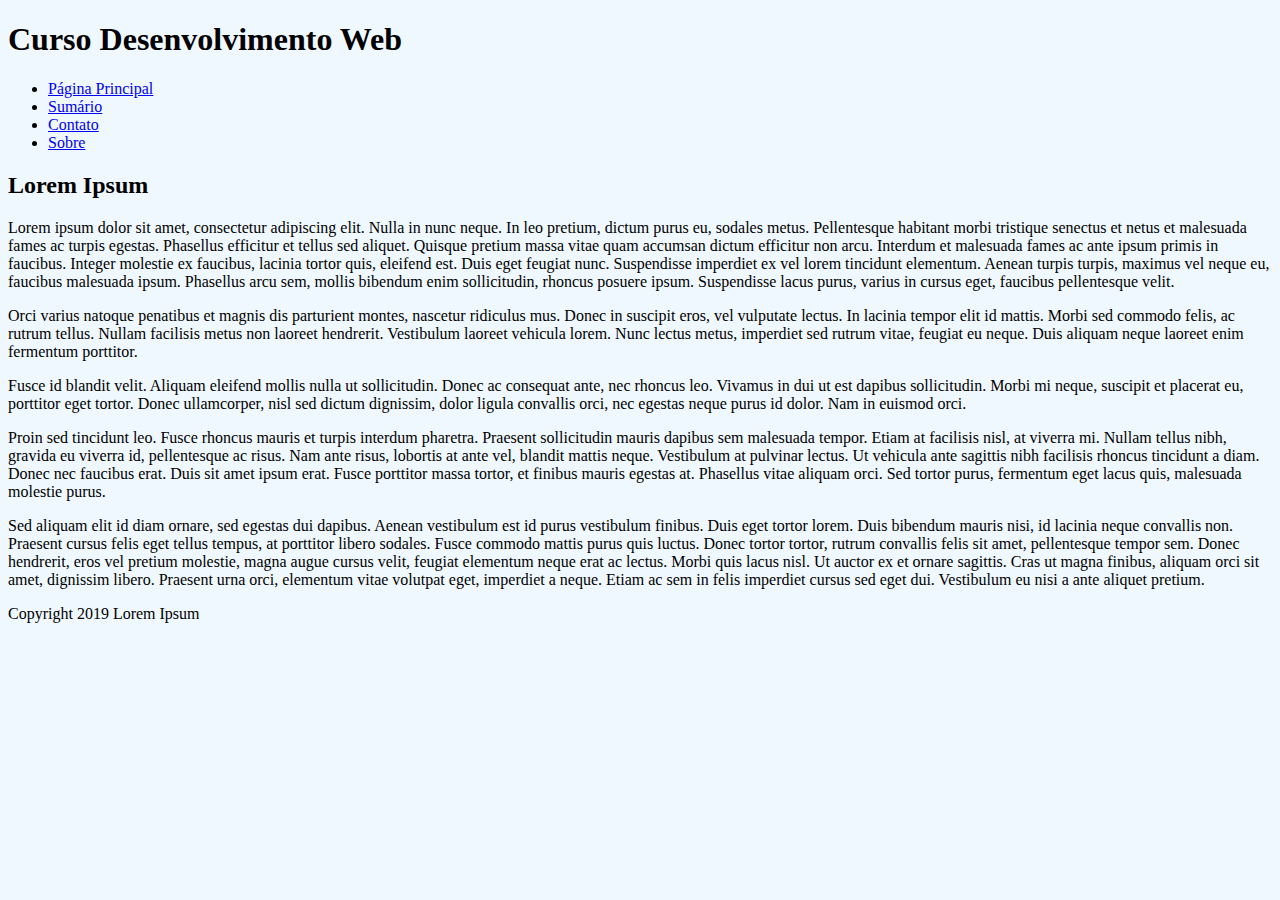
<file: curso/home.html>
<!DOCTYPE html>
<html lang="pt-br">

<head>
  <meta charset="UTF-8">
  <meta name="viewport" content="width=device-width, initial-scale=1.0">
  <title>Curso Desenvolvimento Web</title>
  <link rel="stylesheet" href="style.css">
</head>

<body>
  <header>
    <h1>Curso Desenvolvimento Web</h1>
  </header>

  <main>
    <nav>
      <ul>
        <li><a href='home.html'>Página Principal</a></li>
        <li><a href="sumario.html">Sumário</a></li>
        <li><a href="contato.html">Contato</a></li>
        <li><a href="sobre.html">Sobre</a></li>
      </ul>
    </nav>

    <section id="principal">
      <h2>Lorem Ipsum</h2>
      <p>Lorem ipsum dolor sit amet, consectetur adipiscing elit. Nulla in nunc neque. In leo pretium, dictum purus
        eu, sodales metus. Pellentesque habitant morbi tristique senectus et netus et malesuada fames ac turpis
        egestas. Phasellus efficitur et tellus sed aliquet. Quisque pretium massa vitae quam accumsan dictum
        efficitur non arcu. Interdum et malesuada fames ac ante ipsum primis in faucibus. Integer molestie ex
        faucibus, lacinia tortor quis, eleifend est. Duis eget feugiat nunc. Suspendisse imperdiet ex vel lorem
        tincidunt elementum. Aenean turpis turpis, maximus vel neque eu, faucibus malesuada ipsum. Phasellus arcu
        sem, mollis bibendum enim sollicitudin, rhoncus posuere ipsum. Suspendisse lacus purus, varius in cursus
        eget, faucibus pellentesque velit.</p>

      <p>Orci varius natoque penatibus et magnis dis parturient montes, nascetur ridiculus mus. Donec in suscipit
        eros, vel vulputate lectus. In lacinia tempor elit id mattis. Morbi sed commodo felis, ac rutrum tellus.
        Nullam facilisis metus non laoreet hendrerit. Vestibulum laoreet vehicula lorem. Nunc lectus metus,
        imperdiet sed rutrum vitae, feugiat eu neque. Duis aliquam neque laoreet enim fermentum porttitor.</p>

      <p>Fusce id blandit velit. Aliquam eleifend mollis nulla ut sollicitudin. Donec ac consequat ante, nec rhoncus
        leo. Vivamus in dui ut est dapibus sollicitudin. Morbi mi neque, suscipit et placerat eu, porttitor eget
        tortor. Donec ullamcorper, nisl sed dictum dignissim, dolor ligula convallis orci, nec egestas neque purus
        id dolor. Nam in euismod orci.</p>

      <p>Proin sed tincidunt leo. Fusce rhoncus mauris et turpis interdum pharetra. Praesent sollicitudin mauris
        dapibus sem malesuada tempor. Etiam at facilisis nisl, at viverra mi. Nullam tellus nibh, gravida eu viverra
        id, pellentesque ac risus. Nam ante risus, lobortis at ante vel, blandit mattis neque. Vestibulum at
        pulvinar lectus. Ut vehicula ante sagittis nibh facilisis rhoncus tincidunt a diam. Donec nec faucibus erat.
        Duis sit amet ipsum erat. Fusce porttitor massa tortor, et finibus mauris egestas at. Phasellus vitae
        aliquam orci. Sed tortor purus, fermentum eget lacus quis, malesuada molestie purus.</p>

      <p>Sed aliquam elit id diam ornare, sed egestas dui dapibus. Aenean vestibulum est id purus vestibulum finibus.
        Duis eget tortor lorem. Duis bibendum mauris nisi, id lacinia neque convallis non. Praesent cursus felis
        eget tellus tempus, at porttitor libero sodales. Fusce commodo mattis purus quis luctus. Donec tortor
        tortor, rutrum convallis felis sit amet, pellentesque tempor sem. Donec hendrerit, eros vel pretium
        molestie, magna augue cursus velit, feugiat elementum neque erat ac lectus. Morbi quis lacus nisl. Ut auctor
        ex et ornare sagittis. Cras ut magna finibus, aliquam orci sit amet, dignissim libero. Praesent urna orci,
        elementum vitae volutpat eget, imperdiet a neque. Etiam ac sem in felis imperdiet cursus sed eget dui.
        Vestibulum eu nisi a ante aliquet pretium.</p>
    </section>
  </main>

  <footer>
    Copyright 2019 Lorem Ipsum
  </footer>
</body>
</html>
</file>
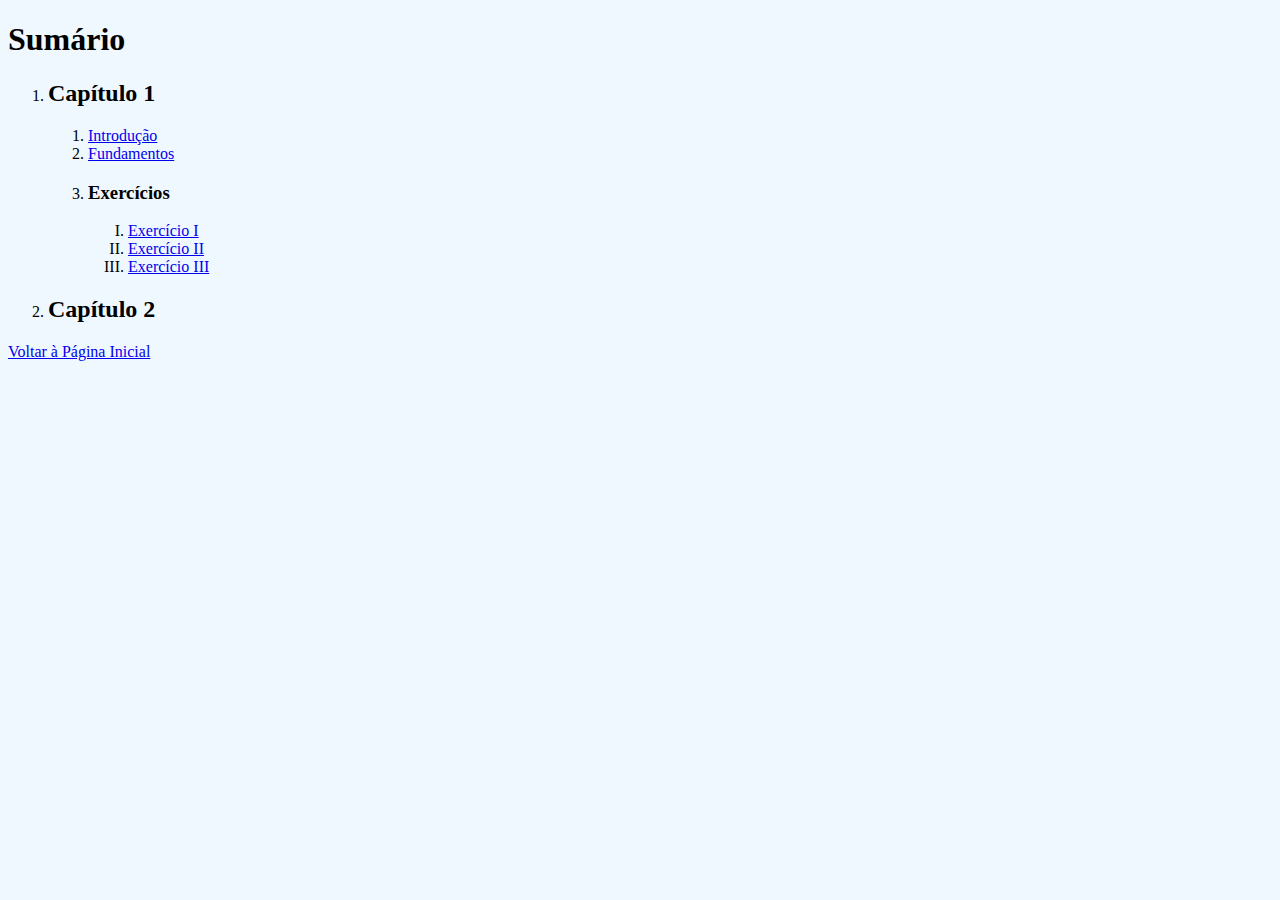
<file: curso/sumario.html>
<!DOCTYPE html>
<html lang="pt-br">

<head>
    <meta charset="UTF-8">
    <meta http-equiv="X-UA-Compatible" content="IE=edge">
    <meta name="viewport" content="width=device-width, initial-scale=1.0">
    <link rel="stylesheet" href="style.css">
    <title>Sumário</title>
</head>

<body>
    <h1>Sumário</h1>
    <ol>
        <li><h2><b>Capítulo 1</b></h2>
        <ol>
            <li><a href="./capitulo 1/introducao.html">Introdução</a></li>
            <li><a href="./capitulo 1/fundamentos.html">Fundamentos</a></li>
            <li><h3><b>Exercícios</b></h3></li>
            <ol ol type='I'>
                <li><a href="./capitulo 1/exercicios/ex1.html">Exercício I</a></li>
                <li><a href="./capitulo 1/exercicios/ex2.html">Exercício II</a></li>
                <li><a href="./capitulo 1/exercicios/ex3.html">Exercício III</a></li>

            </ol>
        </ol>
        <li><h2><b>Capítulo 2</b></h2></li>
    </ol>

    <p><a href='home.html'>Voltar à Página Inicial</a></p>


</body>

</html>
</file>
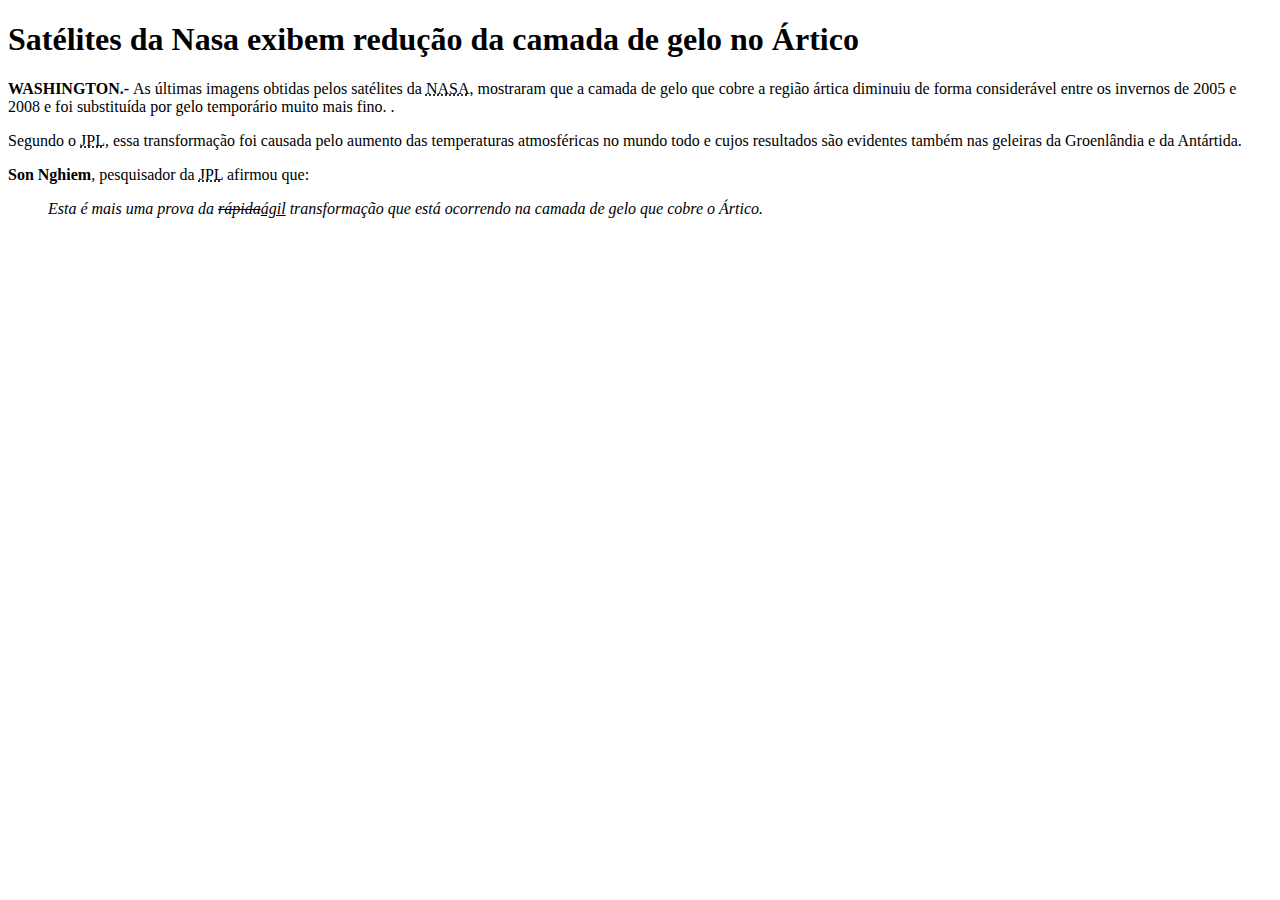
<file: curso/capitulo 1/fundamentos.html>
<!DOCTYPE html>
<html lang="pt-br">

<head>
    <meta charset="UTF-8">
    <meta name="viewport" content="width=device-width, initial-scale=1.0">
    <title>Satélites da Nasa exibem redução da camada de gelo no Ártico</title>
</head>

<body>
    <h1>Satélites da Nasa exibem redução da camada de gelo no Ártico</h1>
    <p><b>WASHINGTON.- </b> As últimas imagens obtidas pelos satélites da <abbr
            title="National Aeronautics and Space Administration">NASA</abbr>, mostraram que a camada de gelo que cobre
        a região ártica diminuiu de forma considerável entre os invernos de 2005 e 2008 e foi substituída por gelo
        temporário muito mais fino. .</p>
    <p>Segundo o <abbr title="Jet Propulsion Laboratory">JPL</abbr>, essa transformação foi causada pelo aumento das
        temperaturas atmosféricas no mundo todo e cujos resultados são evidentes também nas geleiras da Groenlândia e da
        Antártida.</p>
    <p><b>Son Nghiem</b>, pesquisador da <abbr title="Jet Propulsion Laboratory">JPL</abbr> afirmou que:</p>
    <blockquote cite="https://www.jpl.nasa.gov/site/research/svnghiem/"><em>Esta é mais uma prova da
            <del>rápida</del><ins>ágil</ins> transformação que está ocorrendo na camada de gelo que cobre o Ártico.</em>
    </blockquote>
</body>

</html>
</file>
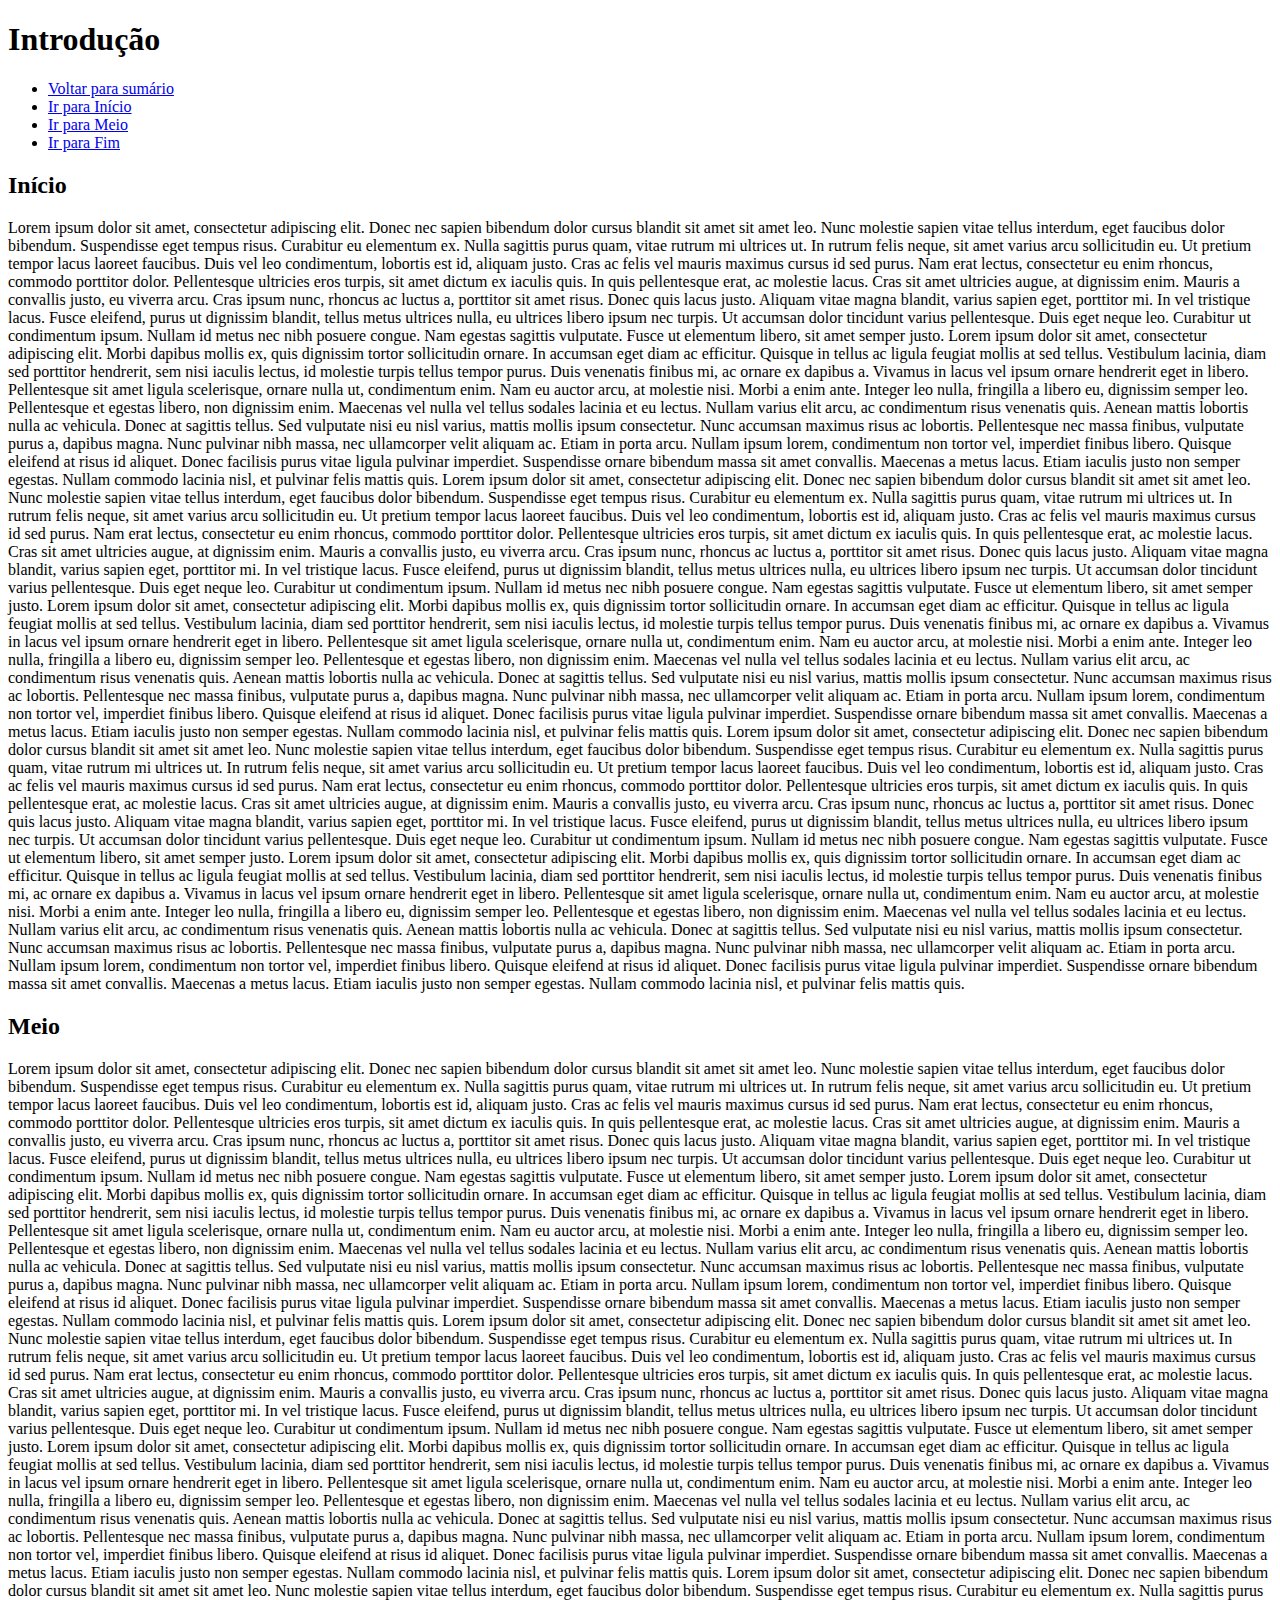
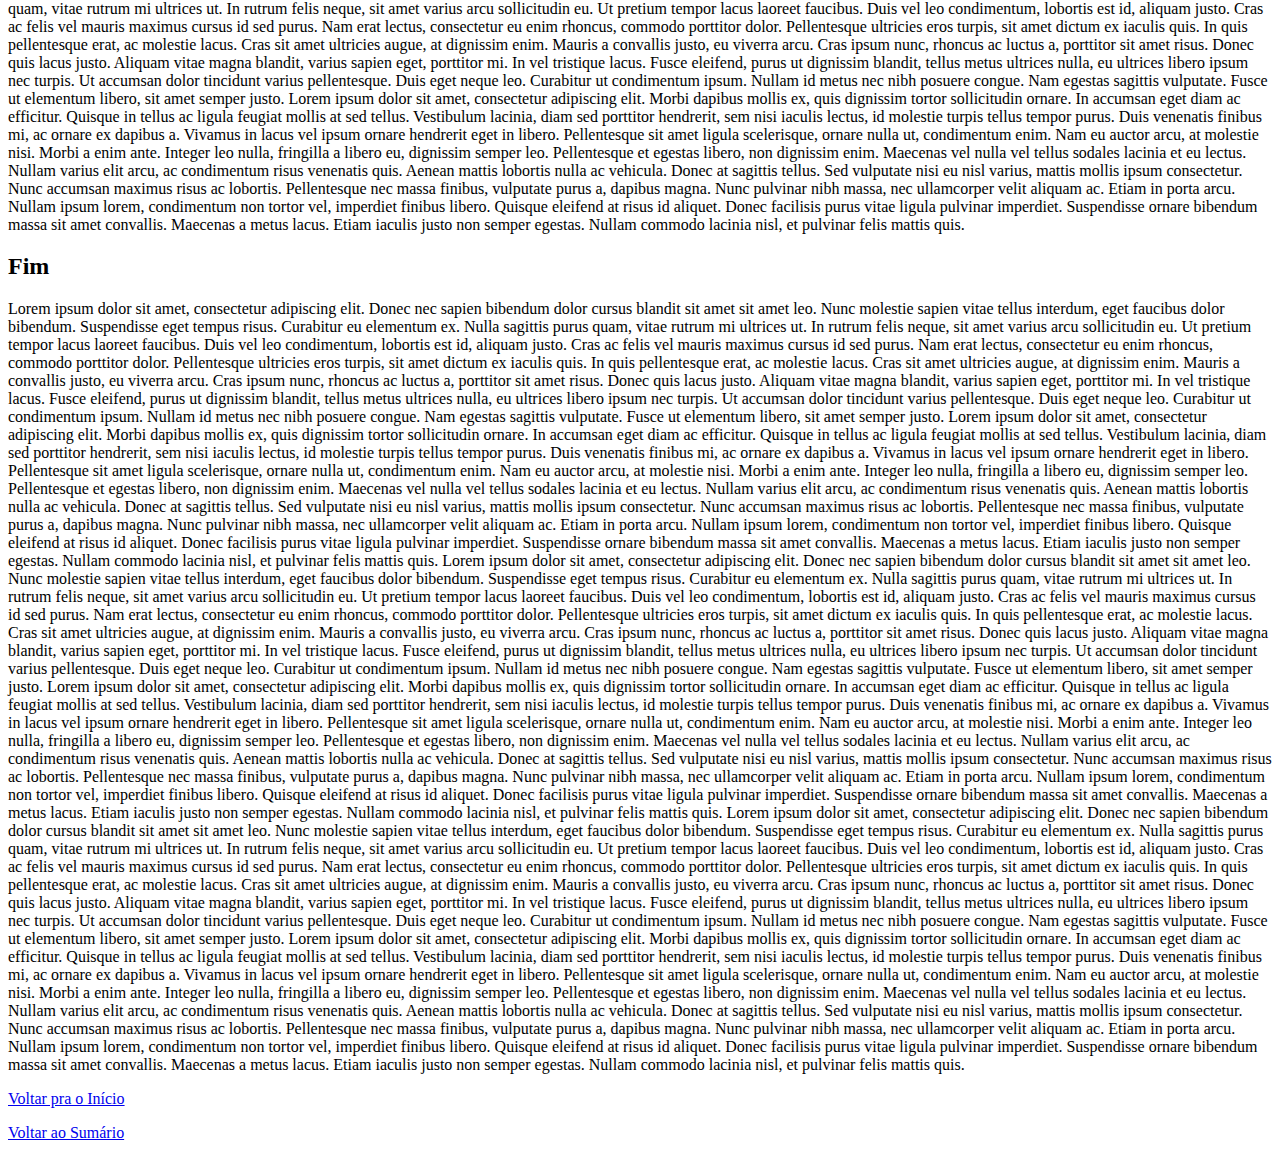
<file: curso/capitulo 1/introducao.html>
<!DOCTYPE html>
<html lang="en">
<head>
    <meta charset="UTF-8">
    <meta http-equiv="X-UA-Compatible" content="IE=edge">
    <meta name="viewport" content="width=device-width, initial-scale=1.0">
    <title>Introdução</title>
</head>
<body>
    <h1 id="introducao">Introdução</h1>
    <ul>
        <li><a href='../sumario.html'>Voltar para sumário</a></li>
        <li><a href='#inicio'>Ir para Início</a></li>
        <li><a href='#meio'>Ir para Meio</a></li>
        <li><a href='#fim'>Ir para Fim</a></li>
    </ul>

    <h2 id="inicio">Início</h2>
    <p>Lorem ipsum dolor sit amet, consectetur adipiscing elit. Donec nec sapien bibendum dolor cursus blandit sit amet sit amet leo. Nunc molestie sapien vitae tellus interdum, eget faucibus dolor bibendum. Suspendisse eget tempus risus. Curabitur eu elementum ex. Nulla sagittis purus quam, vitae rutrum mi ultrices ut. In rutrum felis neque, sit amet varius arcu sollicitudin eu. Ut pretium tempor lacus laoreet faucibus. Duis vel leo condimentum, lobortis est id, aliquam justo. Cras ac felis vel mauris maximus cursus id sed purus. Nam erat lectus, consectetur eu enim rhoncus, commodo porttitor dolor. Pellentesque ultricies eros turpis, sit amet dictum ex iaculis quis. In quis pellentesque erat, ac molestie lacus. Cras sit amet ultricies augue, at dignissim enim. Mauris a convallis justo, eu viverra arcu. Cras ipsum nunc, rhoncus ac luctus a, porttitor sit amet risus. Donec quis lacus justo. Aliquam vitae magna blandit, varius sapien eget, porttitor mi. In vel tristique lacus. Fusce eleifend, purus ut dignissim blandit, tellus metus ultrices nulla, eu ultrices libero ipsum nec turpis. Ut accumsan dolor tincidunt varius pellentesque. Duis eget neque leo. Curabitur ut condimentum ipsum. Nullam id metus nec nibh posuere congue. Nam egestas sagittis vulputate. Fusce ut elementum libero, sit amet semper justo. Lorem ipsum dolor sit amet, consectetur adipiscing elit. Morbi dapibus mollis ex, quis dignissim tortor sollicitudin ornare. In accumsan eget diam ac efficitur. Quisque in tellus ac ligula feugiat mollis at sed tellus. Vestibulum lacinia, diam sed porttitor hendrerit, sem nisi iaculis lectus, id molestie turpis tellus tempor purus. Duis venenatis finibus mi, ac ornare ex dapibus a. Vivamus in lacus vel ipsum ornare hendrerit eget in libero. Pellentesque sit amet ligula scelerisque, ornare nulla ut, condimentum enim. Nam eu auctor arcu, at molestie nisi. Morbi a enim ante. Integer leo nulla, fringilla a libero eu, dignissim semper leo. Pellentesque et egestas libero, non dignissim enim. Maecenas vel nulla vel tellus sodales lacinia et eu lectus. Nullam varius elit arcu, ac condimentum risus venenatis quis. Aenean mattis lobortis nulla ac vehicula. Donec at sagittis tellus. Sed vulputate nisi eu nisl varius, mattis mollis ipsum consectetur. Nunc accumsan maximus risus ac lobortis. Pellentesque nec massa finibus, vulputate purus a, dapibus magna. Nunc pulvinar nibh massa, nec ullamcorper velit aliquam ac. Etiam in porta arcu. Nullam ipsum lorem, condimentum non tortor vel, imperdiet finibus libero. Quisque eleifend at risus id aliquet. Donec facilisis purus vitae ligula pulvinar imperdiet. Suspendisse ornare bibendum massa sit amet convallis. Maecenas a metus lacus. Etiam iaculis justo non semper egestas. Nullam commodo lacinia nisl, et pulvinar felis mattis quis. Lorem ipsum dolor sit amet, consectetur adipiscing elit. Donec nec sapien bibendum dolor cursus blandit sit amet sit amet leo. Nunc molestie sapien vitae tellus interdum, eget faucibus dolor bibendum. Suspendisse eget tempus risus. Curabitur eu elementum ex. Nulla sagittis purus quam, vitae rutrum mi ultrices ut. In rutrum felis neque, sit amet varius arcu sollicitudin eu. Ut pretium tempor lacus laoreet faucibus. Duis vel leo condimentum, lobortis est id, aliquam justo. Cras ac felis vel mauris maximus cursus id sed purus. Nam erat lectus, consectetur eu enim rhoncus, commodo porttitor dolor. Pellentesque ultricies eros turpis, sit amet dictum ex iaculis quis. In quis pellentesque erat, ac molestie lacus. Cras sit amet ultricies augue, at dignissim enim. Mauris a convallis justo, eu viverra arcu. Cras ipsum nunc, rhoncus ac luctus a, porttitor sit amet risus. Donec quis lacus justo. Aliquam vitae magna blandit, varius sapien eget, porttitor mi. In vel tristique lacus. Fusce eleifend, purus ut dignissim blandit, tellus metus ultrices nulla, eu ultrices libero ipsum nec turpis. Ut accumsan dolor tincidunt varius pellentesque. Duis eget neque leo. Curabitur ut condimentum ipsum. Nullam id metus nec nibh posuere congue. Nam egestas sagittis vulputate. Fusce ut elementum libero, sit amet semper justo. Lorem ipsum dolor sit amet, consectetur adipiscing elit. Morbi dapibus mollis ex, quis dignissim tortor sollicitudin ornare. In accumsan eget diam ac efficitur. Quisque in tellus ac ligula feugiat mollis at sed tellus. Vestibulum lacinia, diam sed porttitor hendrerit, sem nisi iaculis lectus, id molestie turpis tellus tempor purus. Duis venenatis finibus mi, ac ornare ex dapibus a. Vivamus in lacus vel ipsum ornare hendrerit eget in libero. Pellentesque sit amet ligula scelerisque, ornare nulla ut, condimentum enim. Nam eu auctor arcu, at molestie nisi. Morbi a enim ante. Integer leo nulla, fringilla a libero eu, dignissim semper leo. Pellentesque et egestas libero, non dignissim enim. Maecenas vel nulla vel tellus sodales lacinia et eu lectus. Nullam varius elit arcu, ac condimentum risus venenatis quis. Aenean mattis lobortis nulla ac vehicula. Donec at sagittis tellus. Sed vulputate nisi eu nisl varius, mattis mollis ipsum consectetur. Nunc accumsan maximus risus ac lobortis. Pellentesque nec massa finibus, vulputate purus a, dapibus magna. Nunc pulvinar nibh massa, nec ullamcorper velit aliquam ac. Etiam in porta arcu. Nullam ipsum lorem, condimentum non tortor vel, imperdiet finibus libero. Quisque eleifend at risus id aliquet. Donec facilisis purus vitae ligula pulvinar imperdiet. Suspendisse ornare bibendum massa sit amet convallis. Maecenas a metus lacus. Etiam iaculis justo non semper egestas. Nullam commodo lacinia nisl, et pulvinar felis mattis quis. Lorem ipsum dolor sit amet, consectetur adipiscing elit. Donec nec sapien bibendum dolor cursus blandit sit amet sit amet leo. Nunc molestie sapien vitae tellus interdum, eget faucibus dolor bibendum. Suspendisse eget tempus risus. Curabitur eu elementum ex. Nulla sagittis purus quam, vitae rutrum mi ultrices ut. In rutrum felis neque, sit amet varius arcu sollicitudin eu. Ut pretium tempor lacus laoreet faucibus. Duis vel leo condimentum, lobortis est id, aliquam justo. Cras ac felis vel mauris maximus cursus id sed purus. Nam erat lectus, consectetur eu enim rhoncus, commodo porttitor dolor. Pellentesque ultricies eros turpis, sit amet dictum ex iaculis quis. In quis pellentesque erat, ac molestie lacus. Cras sit amet ultricies augue, at dignissim enim. Mauris a convallis justo, eu viverra arcu. Cras ipsum nunc, rhoncus ac luctus a, porttitor sit amet risus. Donec quis lacus justo. Aliquam vitae magna blandit, varius sapien eget, porttitor mi. In vel tristique lacus. Fusce eleifend, purus ut dignissim blandit, tellus metus ultrices nulla, eu ultrices libero ipsum nec turpis. Ut accumsan dolor tincidunt varius pellentesque. Duis eget neque leo. Curabitur ut condimentum ipsum. Nullam id metus nec nibh posuere congue. Nam egestas sagittis vulputate. Fusce ut elementum libero, sit amet semper justo. Lorem ipsum dolor sit amet, consectetur adipiscing elit. Morbi dapibus mollis ex, quis dignissim tortor sollicitudin ornare. In accumsan eget diam ac efficitur. Quisque in tellus ac ligula feugiat mollis at sed tellus. Vestibulum lacinia, diam sed porttitor hendrerit, sem nisi iaculis lectus, id molestie turpis tellus tempor purus. Duis venenatis finibus mi, ac ornare ex dapibus a. Vivamus in lacus vel ipsum ornare hendrerit eget in libero. Pellentesque sit amet ligula scelerisque, ornare nulla ut, condimentum enim. Nam eu auctor arcu, at molestie nisi. Morbi a enim ante. Integer leo nulla, fringilla a libero eu, dignissim semper leo. Pellentesque et egestas libero, non dignissim enim. Maecenas vel nulla vel tellus sodales lacinia et eu lectus. Nullam varius elit arcu, ac condimentum risus venenatis quis. Aenean mattis lobortis nulla ac vehicula. Donec at sagittis tellus. Sed vulputate nisi eu nisl varius, mattis mollis ipsum consectetur. Nunc accumsan maximus risus ac lobortis. Pellentesque nec massa finibus, vulputate purus a, dapibus magna. Nunc pulvinar nibh massa, nec ullamcorper velit aliquam ac. Etiam in porta arcu. Nullam ipsum lorem, condimentum non tortor vel, imperdiet finibus libero. Quisque eleifend at risus id aliquet. Donec facilisis purus vitae ligula pulvinar imperdiet. Suspendisse ornare bibendum massa sit amet convallis. Maecenas a metus lacus. Etiam iaculis justo non semper egestas. Nullam commodo lacinia nisl, et pulvinar felis mattis quis.</p>
    
    <h2 id="meio">Meio</h2>
    <p>Lorem ipsum dolor sit amet, consectetur adipiscing elit. Donec nec sapien bibendum dolor cursus blandit sit amet sit amet leo. Nunc molestie sapien vitae tellus interdum, eget faucibus dolor bibendum. Suspendisse eget tempus risus. Curabitur eu elementum ex. Nulla sagittis purus quam, vitae rutrum mi ultrices ut. In rutrum felis neque, sit amet varius arcu sollicitudin eu. Ut pretium tempor lacus laoreet faucibus. Duis vel leo condimentum, lobortis est id, aliquam justo. Cras ac felis vel mauris maximus cursus id sed purus. Nam erat lectus, consectetur eu enim rhoncus, commodo porttitor dolor. Pellentesque ultricies eros turpis, sit amet dictum ex iaculis quis. In quis pellentesque erat, ac molestie lacus. Cras sit amet ultricies augue, at dignissim enim. Mauris a convallis justo, eu viverra arcu. Cras ipsum nunc, rhoncus ac luctus a, porttitor sit amet risus. Donec quis lacus justo. Aliquam vitae magna blandit, varius sapien eget, porttitor mi. In vel tristique lacus. Fusce eleifend, purus ut dignissim blandit, tellus metus ultrices nulla, eu ultrices libero ipsum nec turpis. Ut accumsan dolor tincidunt varius pellentesque. Duis eget neque leo. Curabitur ut condimentum ipsum. Nullam id metus nec nibh posuere congue. Nam egestas sagittis vulputate. Fusce ut elementum libero, sit amet semper justo. Lorem ipsum dolor sit amet, consectetur adipiscing elit. Morbi dapibus mollis ex, quis dignissim tortor sollicitudin ornare. In accumsan eget diam ac efficitur. Quisque in tellus ac ligula feugiat mollis at sed tellus. Vestibulum lacinia, diam sed porttitor hendrerit, sem nisi iaculis lectus, id molestie turpis tellus tempor purus. Duis venenatis finibus mi, ac ornare ex dapibus a. Vivamus in lacus vel ipsum ornare hendrerit eget in libero. Pellentesque sit amet ligula scelerisque, ornare nulla ut, condimentum enim. Nam eu auctor arcu, at molestie nisi. Morbi a enim ante. Integer leo nulla, fringilla a libero eu, dignissim semper leo. Pellentesque et egestas libero, non dignissim enim. Maecenas vel nulla vel tellus sodales lacinia et eu lectus. Nullam varius elit arcu, ac condimentum risus venenatis quis. Aenean mattis lobortis nulla ac vehicula. Donec at sagittis tellus. Sed vulputate nisi eu nisl varius, mattis mollis ipsum consectetur. Nunc accumsan maximus risus ac lobortis. Pellentesque nec massa finibus, vulputate purus a, dapibus magna. Nunc pulvinar nibh massa, nec ullamcorper velit aliquam ac. Etiam in porta arcu. Nullam ipsum lorem, condimentum non tortor vel, imperdiet finibus libero. Quisque eleifend at risus id aliquet. Donec facilisis purus vitae ligula pulvinar imperdiet. Suspendisse ornare bibendum massa sit amet convallis. Maecenas a metus lacus. Etiam iaculis justo non semper egestas. Nullam commodo lacinia nisl, et pulvinar felis mattis quis. Lorem ipsum dolor sit amet, consectetur adipiscing elit. Donec nec sapien bibendum dolor cursus blandit sit amet sit amet leo. Nunc molestie sapien vitae tellus interdum, eget faucibus dolor bibendum. Suspendisse eget tempus risus. Curabitur eu elementum ex. Nulla sagittis purus quam, vitae rutrum mi ultrices ut. In rutrum felis neque, sit amet varius arcu sollicitudin eu. Ut pretium tempor lacus laoreet faucibus. Duis vel leo condimentum, lobortis est id, aliquam justo. Cras ac felis vel mauris maximus cursus id sed purus. Nam erat lectus, consectetur eu enim rhoncus, commodo porttitor dolor. Pellentesque ultricies eros turpis, sit amet dictum ex iaculis quis. In quis pellentesque erat, ac molestie lacus. Cras sit amet ultricies augue, at dignissim enim. Mauris a convallis justo, eu viverra arcu. Cras ipsum nunc, rhoncus ac luctus a, porttitor sit amet risus. Donec quis lacus justo. Aliquam vitae magna blandit, varius sapien eget, porttitor mi. In vel tristique lacus. Fusce eleifend, purus ut dignissim blandit, tellus metus ultrices nulla, eu ultrices libero ipsum nec turpis. Ut accumsan dolor tincidunt varius pellentesque. Duis eget neque leo. Curabitur ut condimentum ipsum. Nullam id metus nec nibh posuere congue. Nam egestas sagittis vulputate. Fusce ut elementum libero, sit amet semper justo. Lorem ipsum dolor sit amet, consectetur adipiscing elit. Morbi dapibus mollis ex, quis dignissim tortor sollicitudin ornare. In accumsan eget diam ac efficitur. Quisque in tellus ac ligula feugiat mollis at sed tellus. Vestibulum lacinia, diam sed porttitor hendrerit, sem nisi iaculis lectus, id molestie turpis tellus tempor purus. Duis venenatis finibus mi, ac ornare ex dapibus a. Vivamus in lacus vel ipsum ornare hendrerit eget in libero. Pellentesque sit amet ligula scelerisque, ornare nulla ut, condimentum enim. Nam eu auctor arcu, at molestie nisi. Morbi a enim ante. Integer leo nulla, fringilla a libero eu, dignissim semper leo. Pellentesque et egestas libero, non dignissim enim. Maecenas vel nulla vel tellus sodales lacinia et eu lectus. Nullam varius elit arcu, ac condimentum risus venenatis quis. Aenean mattis lobortis nulla ac vehicula. Donec at sagittis tellus. Sed vulputate nisi eu nisl varius, mattis mollis ipsum consectetur. Nunc accumsan maximus risus ac lobortis. Pellentesque nec massa finibus, vulputate purus a, dapibus magna. Nunc pulvinar nibh massa, nec ullamcorper velit aliquam ac. Etiam in porta arcu. Nullam ipsum lorem, condimentum non tortor vel, imperdiet finibus libero. Quisque eleifend at risus id aliquet. Donec facilisis purus vitae ligula pulvinar imperdiet. Suspendisse ornare bibendum massa sit amet convallis. Maecenas a metus lacus. Etiam iaculis justo non semper egestas. Nullam commodo lacinia nisl, et pulvinar felis mattis quis. Lorem ipsum dolor sit amet, consectetur adipiscing elit. Donec nec sapien bibendum dolor cursus blandit sit amet sit amet leo. Nunc molestie sapien vitae tellus interdum, eget faucibus dolor bibendum. Suspendisse eget tempus risus. Curabitur eu elementum ex. Nulla sagittis purus quam, vitae rutrum mi ultrices ut. In rutrum felis neque, sit amet varius arcu sollicitudin eu. Ut pretium tempor lacus laoreet faucibus. Duis vel leo condimentum, lobortis est id, aliquam justo. Cras ac felis vel mauris maximus cursus id sed purus. Nam erat lectus, consectetur eu enim rhoncus, commodo porttitor dolor. Pellentesque ultricies eros turpis, sit amet dictum ex iaculis quis. In quis pellentesque erat, ac molestie lacus. Cras sit amet ultricies augue, at dignissim enim. Mauris a convallis justo, eu viverra arcu. Cras ipsum nunc, rhoncus ac luctus a, porttitor sit amet risus. Donec quis lacus justo. Aliquam vitae magna blandit, varius sapien eget, porttitor mi. In vel tristique lacus. Fusce eleifend, purus ut dignissim blandit, tellus metus ultrices nulla, eu ultrices libero ipsum nec turpis. Ut accumsan dolor tincidunt varius pellentesque. Duis eget neque leo. Curabitur ut condimentum ipsum. Nullam id metus nec nibh posuere congue. Nam egestas sagittis vulputate. Fusce ut elementum libero, sit amet semper justo. Lorem ipsum dolor sit amet, consectetur adipiscing elit. Morbi dapibus mollis ex, quis dignissim tortor sollicitudin ornare. In accumsan eget diam ac efficitur. Quisque in tellus ac ligula feugiat mollis at sed tellus. Vestibulum lacinia, diam sed porttitor hendrerit, sem nisi iaculis lectus, id molestie turpis tellus tempor purus. Duis venenatis finibus mi, ac ornare ex dapibus a. Vivamus in lacus vel ipsum ornare hendrerit eget in libero. Pellentesque sit amet ligula scelerisque, ornare nulla ut, condimentum enim. Nam eu auctor arcu, at molestie nisi. Morbi a enim ante. Integer leo nulla, fringilla a libero eu, dignissim semper leo. Pellentesque et egestas libero, non dignissim enim. Maecenas vel nulla vel tellus sodales lacinia et eu lectus. Nullam varius elit arcu, ac condimentum risus venenatis quis. Aenean mattis lobortis nulla ac vehicula. Donec at sagittis tellus. Sed vulputate nisi eu nisl varius, mattis mollis ipsum consectetur. Nunc accumsan maximus risus ac lobortis. Pellentesque nec massa finibus, vulputate purus a, dapibus magna. Nunc pulvinar nibh massa, nec ullamcorper velit aliquam ac. Etiam in porta arcu. Nullam ipsum lorem, condimentum non tortor vel, imperdiet finibus libero. Quisque eleifend at risus id aliquet. Donec facilisis purus vitae ligula pulvinar imperdiet. Suspendisse ornare bibendum massa sit amet convallis. Maecenas a metus lacus. Etiam iaculis justo non semper egestas. Nullam commodo lacinia nisl, et pulvinar felis mattis quis.</p>
    
    <h2 id="fim">Fim</h2>
    <p>Lorem ipsum dolor sit amet, consectetur adipiscing elit. Donec nec sapien bibendum dolor cursus blandit sit amet sit amet leo. Nunc molestie sapien vitae tellus interdum, eget faucibus dolor bibendum. Suspendisse eget tempus risus. Curabitur eu elementum ex. Nulla sagittis purus quam, vitae rutrum mi ultrices ut. In rutrum felis neque, sit amet varius arcu sollicitudin eu. Ut pretium tempor lacus laoreet faucibus. Duis vel leo condimentum, lobortis est id, aliquam justo. Cras ac felis vel mauris maximus cursus id sed purus. Nam erat lectus, consectetur eu enim rhoncus, commodo porttitor dolor. Pellentesque ultricies eros turpis, sit amet dictum ex iaculis quis. In quis pellentesque erat, ac molestie lacus. Cras sit amet ultricies augue, at dignissim enim. Mauris a convallis justo, eu viverra arcu. Cras ipsum nunc, rhoncus ac luctus a, porttitor sit amet risus. Donec quis lacus justo. Aliquam vitae magna blandit, varius sapien eget, porttitor mi. In vel tristique lacus. Fusce eleifend, purus ut dignissim blandit, tellus metus ultrices nulla, eu ultrices libero ipsum nec turpis. Ut accumsan dolor tincidunt varius pellentesque. Duis eget neque leo. Curabitur ut condimentum ipsum. Nullam id metus nec nibh posuere congue. Nam egestas sagittis vulputate. Fusce ut elementum libero, sit amet semper justo. Lorem ipsum dolor sit amet, consectetur adipiscing elit. Morbi dapibus mollis ex, quis dignissim tortor sollicitudin ornare. In accumsan eget diam ac efficitur. Quisque in tellus ac ligula feugiat mollis at sed tellus. Vestibulum lacinia, diam sed porttitor hendrerit, sem nisi iaculis lectus, id molestie turpis tellus tempor purus. Duis venenatis finibus mi, ac ornare ex dapibus a. Vivamus in lacus vel ipsum ornare hendrerit eget in libero. Pellentesque sit amet ligula scelerisque, ornare nulla ut, condimentum enim. Nam eu auctor arcu, at molestie nisi. Morbi a enim ante. Integer leo nulla, fringilla a libero eu, dignissim semper leo. Pellentesque et egestas libero, non dignissim enim. Maecenas vel nulla vel tellus sodales lacinia et eu lectus. Nullam varius elit arcu, ac condimentum risus venenatis quis. Aenean mattis lobortis nulla ac vehicula. Donec at sagittis tellus. Sed vulputate nisi eu nisl varius, mattis mollis ipsum consectetur. Nunc accumsan maximus risus ac lobortis. Pellentesque nec massa finibus, vulputate purus a, dapibus magna. Nunc pulvinar nibh massa, nec ullamcorper velit aliquam ac. Etiam in porta arcu. Nullam ipsum lorem, condimentum non tortor vel, imperdiet finibus libero. Quisque eleifend at risus id aliquet. Donec facilisis purus vitae ligula pulvinar imperdiet. Suspendisse ornare bibendum massa sit amet convallis. Maecenas a metus lacus. Etiam iaculis justo non semper egestas. Nullam commodo lacinia nisl, et pulvinar felis mattis quis. Lorem ipsum dolor sit amet, consectetur adipiscing elit. Donec nec sapien bibendum dolor cursus blandit sit amet sit amet leo. Nunc molestie sapien vitae tellus interdum, eget faucibus dolor bibendum. Suspendisse eget tempus risus. Curabitur eu elementum ex. Nulla sagittis purus quam, vitae rutrum mi ultrices ut. In rutrum felis neque, sit amet varius arcu sollicitudin eu. Ut pretium tempor lacus laoreet faucibus. Duis vel leo condimentum, lobortis est id, aliquam justo. Cras ac felis vel mauris maximus cursus id sed purus. Nam erat lectus, consectetur eu enim rhoncus, commodo porttitor dolor. Pellentesque ultricies eros turpis, sit amet dictum ex iaculis quis. In quis pellentesque erat, ac molestie lacus. Cras sit amet ultricies augue, at dignissim enim. Mauris a convallis justo, eu viverra arcu. Cras ipsum nunc, rhoncus ac luctus a, porttitor sit amet risus. Donec quis lacus justo. Aliquam vitae magna blandit, varius sapien eget, porttitor mi. In vel tristique lacus. Fusce eleifend, purus ut dignissim blandit, tellus metus ultrices nulla, eu ultrices libero ipsum nec turpis. Ut accumsan dolor tincidunt varius pellentesque. Duis eget neque leo. Curabitur ut condimentum ipsum. Nullam id metus nec nibh posuere congue. Nam egestas sagittis vulputate. Fusce ut elementum libero, sit amet semper justo. Lorem ipsum dolor sit amet, consectetur adipiscing elit. Morbi dapibus mollis ex, quis dignissim tortor sollicitudin ornare. In accumsan eget diam ac efficitur. Quisque in tellus ac ligula feugiat mollis at sed tellus. Vestibulum lacinia, diam sed porttitor hendrerit, sem nisi iaculis lectus, id molestie turpis tellus tempor purus. Duis venenatis finibus mi, ac ornare ex dapibus a. Vivamus in lacus vel ipsum ornare hendrerit eget in libero. Pellentesque sit amet ligula scelerisque, ornare nulla ut, condimentum enim. Nam eu auctor arcu, at molestie nisi. Morbi a enim ante. Integer leo nulla, fringilla a libero eu, dignissim semper leo. Pellentesque et egestas libero, non dignissim enim. Maecenas vel nulla vel tellus sodales lacinia et eu lectus. Nullam varius elit arcu, ac condimentum risus venenatis quis. Aenean mattis lobortis nulla ac vehicula. Donec at sagittis tellus. Sed vulputate nisi eu nisl varius, mattis mollis ipsum consectetur. Nunc accumsan maximus risus ac lobortis. Pellentesque nec massa finibus, vulputate purus a, dapibus magna. Nunc pulvinar nibh massa, nec ullamcorper velit aliquam ac. Etiam in porta arcu. Nullam ipsum lorem, condimentum non tortor vel, imperdiet finibus libero. Quisque eleifend at risus id aliquet. Donec facilisis purus vitae ligula pulvinar imperdiet. Suspendisse ornare bibendum massa sit amet convallis. Maecenas a metus lacus. Etiam iaculis justo non semper egestas. Nullam commodo lacinia nisl, et pulvinar felis mattis quis. Lorem ipsum dolor sit amet, consectetur adipiscing elit. Donec nec sapien bibendum dolor cursus blandit sit amet sit amet leo. Nunc molestie sapien vitae tellus interdum, eget faucibus dolor bibendum. Suspendisse eget tempus risus. Curabitur eu elementum ex. Nulla sagittis purus quam, vitae rutrum mi ultrices ut. In rutrum felis neque, sit amet varius arcu sollicitudin eu. Ut pretium tempor lacus laoreet faucibus. Duis vel leo condimentum, lobortis est id, aliquam justo. Cras ac felis vel mauris maximus cursus id sed purus. Nam erat lectus, consectetur eu enim rhoncus, commodo porttitor dolor. Pellentesque ultricies eros turpis, sit amet dictum ex iaculis quis. In quis pellentesque erat, ac molestie lacus. Cras sit amet ultricies augue, at dignissim enim. Mauris a convallis justo, eu viverra arcu. Cras ipsum nunc, rhoncus ac luctus a, porttitor sit amet risus. Donec quis lacus justo. Aliquam vitae magna blandit, varius sapien eget, porttitor mi. In vel tristique lacus. Fusce eleifend, purus ut dignissim blandit, tellus metus ultrices nulla, eu ultrices libero ipsum nec turpis. Ut accumsan dolor tincidunt varius pellentesque. Duis eget neque leo. Curabitur ut condimentum ipsum. Nullam id metus nec nibh posuere congue. Nam egestas sagittis vulputate. Fusce ut elementum libero, sit amet semper justo. Lorem ipsum dolor sit amet, consectetur adipiscing elit. Morbi dapibus mollis ex, quis dignissim tortor sollicitudin ornare. In accumsan eget diam ac efficitur. Quisque in tellus ac ligula feugiat mollis at sed tellus. Vestibulum lacinia, diam sed porttitor hendrerit, sem nisi iaculis lectus, id molestie turpis tellus tempor purus. Duis venenatis finibus mi, ac ornare ex dapibus a. Vivamus in lacus vel ipsum ornare hendrerit eget in libero. Pellentesque sit amet ligula scelerisque, ornare nulla ut, condimentum enim. Nam eu auctor arcu, at molestie nisi. Morbi a enim ante. Integer leo nulla, fringilla a libero eu, dignissim semper leo. Pellentesque et egestas libero, non dignissim enim. Maecenas vel nulla vel tellus sodales lacinia et eu lectus. Nullam varius elit arcu, ac condimentum risus venenatis quis. Aenean mattis lobortis nulla ac vehicula. Donec at sagittis tellus. Sed vulputate nisi eu nisl varius, mattis mollis ipsum consectetur. Nunc accumsan maximus risus ac lobortis. Pellentesque nec massa finibus, vulputate purus a, dapibus magna. Nunc pulvinar nibh massa, nec ullamcorper velit aliquam ac. Etiam in porta arcu. Nullam ipsum lorem, condimentum non tortor vel, imperdiet finibus libero. Quisque eleifend at risus id aliquet. Donec facilisis purus vitae ligula pulvinar imperdiet. Suspendisse ornare bibendum massa sit amet convallis. Maecenas a metus lacus. Etiam iaculis justo non semper egestas. Nullam commodo lacinia nisl, et pulvinar felis mattis quis.</p>
    

    <p><a href='#introducao'>Voltar pra o Início</a></p>
    <p><a href="../sumario.html">Voltar ao Sumário</a></p>
    </body>
</html>
</file>
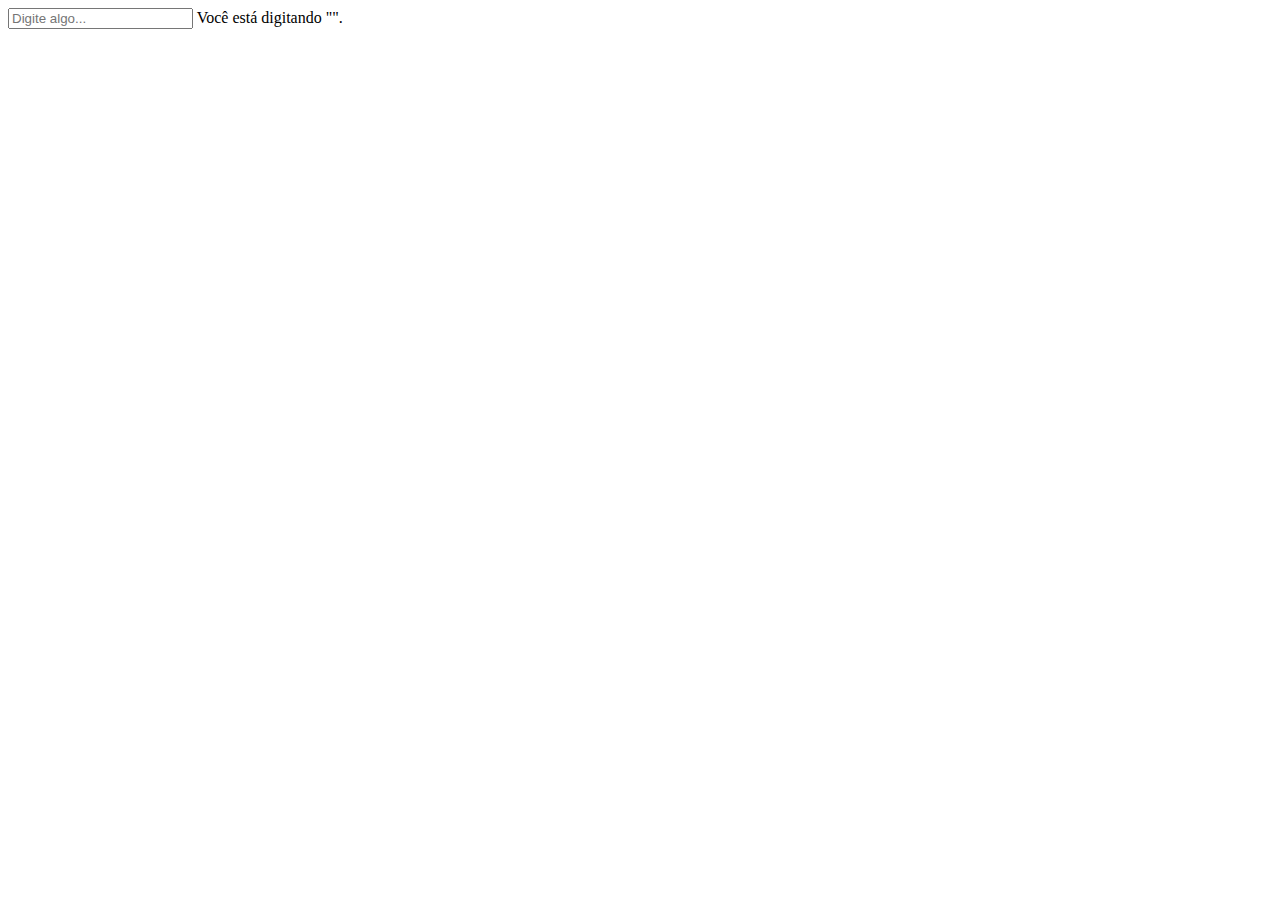
<file: curso/capitulo 2/digitacao.html>
<!DOCTYPE html>
<html lang="pt-br">

<head>
    <meta charset="UTF-8">
    <title>Digitação</title>
</head>

<body>

    <input type="text" id="input-text" placeholder="Digite algo...">
    Você está digitando "<span id="typed"></span>".

    <script src="digitacao.js"></script>
</body>

</html>
</file>
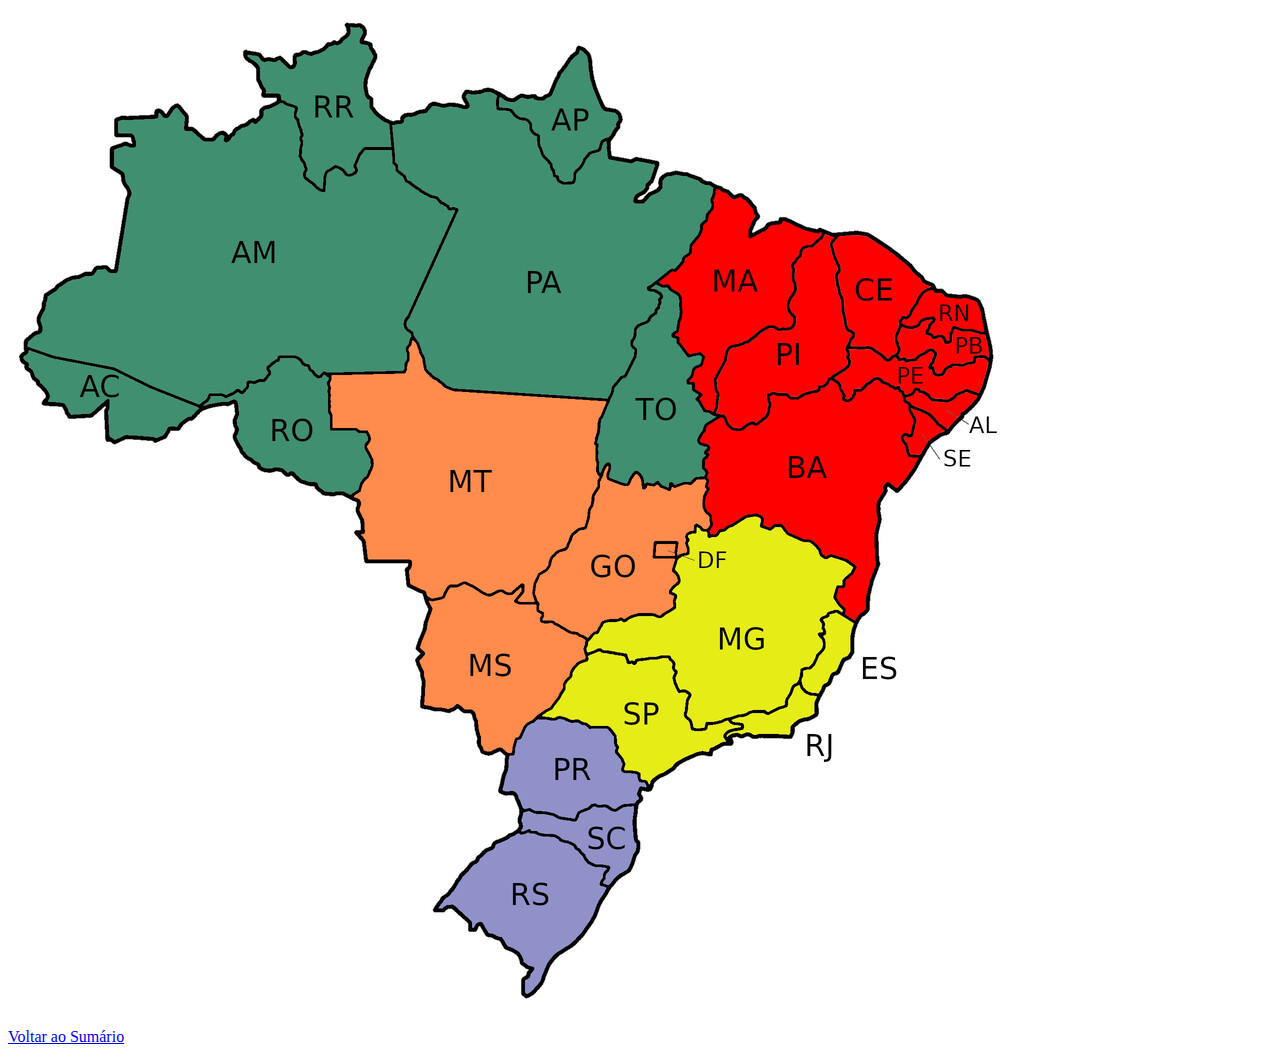
<file: curso/capitulo 1/exercicios cap 1/ex1.html>
<!DOCTYPE html>
<html lang="pt-br">

<head>
    <meta charset="UTF-8">
    <meta http-equiv="X-UA-Compatible" content="IE=edge">
    <meta name="viewport" content="width=device-width, initial-scale=1.0">
    <title>Mapa do Brasil</title>
</head>

<body>
    <picture>

        <img src="../../Midia/mapa-do-brasil-legendado-pintado-regioes-redimensionado.jpg" alt="Mapa do Brasil"  usemap="#map">
        <map name="map">
            <area shape="poly" coords="18, 340, 44, 350, 107, 361, 196, 400, 184, 412, 178, 410, 170, 421, 161, 419, 157, 429, 148, 434, 118, 428, 106, 433, 98, 429, 99, 401, 102, 396, 97, 392, 82, 408, 60, 408, 54, 395, 34, 393, 44, 383, 18, 357, 11, 347" 
            href="https://pt.wikipedia.org/wiki/Acre"/>
    
            <area shape="poly" coords="18, 340, 49, 349, 108, 361, 195, 397, 201, 387, 214, 386, 219, 389, 229, 382, 234, 384, 241, 372, 258, 372, 260, 360, 273, 348, 290, 349, 311, 368, 317, 365, 323, 367, 398, 365, 401, 341, 406, 323, 396, 315, 404, 306, 449, 202, 445, 199, 440, 199, 435, 196, 432, 193, 429, 191, 427, 188, 422, 185, 411, 183, 408, 179, 404, 178, 399, 175, 399, 175, 393, 168, 392, 167, 389, 165, 390, 158, 388, 152, 383, 144, 385, 140, 353, 142, 347, 157, 349, 164, 348, 165, 341, 167, 335, 167, 330, 160, 327, 159, 322, 159, 321, 166, 317, 170, 317, 178, 320, 182, 315, 180, 294, 166, 299, 152, 293, 144, 293, 122, 286, 104, 288, 94, 270, 90, 252, 101, 250, 110, 228, 120, 220, 130, 213, 122, 203, 131, 195, 130, 184, 120, 177, 119, 179,102, 171, 94, 159, 105, 151, 98, 148, 107, 108, 110, 109, 126, 124, 125, 127, 137, 115, 134, 104, 139, 106, 159, 116, 165, 115, 173, 123, 187, 108, 262, 98, 258, 85, 265, 72, 265, 67, 269, 55, 272, 49, 275, 45, 281, 36, 285, 32, 301, 32, 323, 16, 332"
            href="https://pt.wikipedia.org/wiki/Amazonas"/>
        
            <area shape="poly" coords="323, 421, 348, 421, 359, 425, 364, 432, 356, 436, 366, 453, 355, 476, 352, 482, 343, 488, 327, 483, 316, 482, 307, 473, 294, 475, 284, 465, 273, 468, 266, 459, 254, 463, 249, 456, 224, 431, 227, 422, 226, 410, 231, 401, 228, 393, 193, 401, 191, 397, 200, 384, 221, 388, 230, 380, 236, 384, 239, 371, 253, 374, 261, 364, 262, 357, 275, 350, 291, 347, 299, 356, 309, 365, 313, 369, 322, 364, 323, 370, 319, 380"
            href="https://pt.wikipedia.org/wiki/Rondônia"/>

            <area shape="poly" coords="238, 42, 237, 50, 250, 59, 251, 73, 257, 80, 256, 87, 272, 88, 273, 94, 289, 100, 286, 106, 290, 113, 294, 125, 293, 130, 292, 151, 299, 160, 296, 169, 315, 184, 319, 164, 328, 158, 335, 161, 340, 167, 349, 162, 346, 158, 357, 140, 385, 141, 382, 113, 366, 105, 364, 98, 364, 90, 358, 88, 356, 73, 368, 47, 361, 35, 353, 32, 358, 24, 353, 16, 340, 17, 341, 25, 335, 30, 330, 37, 325, 34, 320, 36, 316, 42, 303, 47, 298, 43, 294, 43, 294, 46, 290, 46, 286, 47, 286, 51, 287, 55, 286, 57, 283, 59, 279, 57, 275, 55, 270, 51, 270, 50, 266, 51, 261, 51, 258, 51, 254, 50, 253, 49, 251, 48, 249, 47, 247, 46, 244, 44, 240, 44, 238, 43, 236, 41, 239, 41, 238, 43, 238, 49, 237, 43, 238, 44" 
            href="https://pt.wikipedia.org/wiki/Roraima"/>

            <area shape="poly" coords="491, 84, 491, 102, 504, 104, 514, 112, 524, 114, 523, 123, 532, 128, 532, 137, 537, 150, 546, 158, 547, 170, 557, 176, 567, 174, 567, 163, 579, 147, 593, 143, 594, 130, 604, 130, 613, 117, 611, 113, 613, 106, 610, 102, 595, 99, 583, 66, 581, 45, 571, 36, 570, 44, 553, 63, 542, 85, 534, 91, 526, 86, 519, 89, 513, 84, 503, 93" 
            href="https://pt.wikipedia.org/wiki/Amapá"/>

            <area shape="poly" coords="598, 391, 442, 382, 418, 363, 414, 348, 406, 330, 402, 323, 397, 318, 398, 315, 400, 303, 449, 200, 440, 201, 428, 189, 397, 173, 387, 162, 389, 155, 385, 152, 383, 113, 394, 114, 397, 106, 408, 107, 418, 103, 427, 94, 437, 99, 458, 100, 461, 93, 456, 85, 464, 83, 480, 79, 490, 85, 490, 101, 503, 103, 513, 110, 522, 113, 524, 123, 530, 130, 534, 149, 542, 158, 546, 167, 552, 177, 569, 175, 567, 160, 574, 160, 582, 146, 591, 143, 592, 132, 602, 131, 603, 150, 623, 156, 628, 151, 650, 155, 644, 173, 640, 175, 637, 180, 626, 189, 636, 194, 644, 185, 650, 179, 652, 170, 667, 163, 705, 177, 704, 188, 706, 201, 698, 204, 699, 215, 694, 215, 692, 227, 683, 233, 683, 246, 676, 249, 667, 261, 640, 281, 655, 287, 648, 306, 637, 315, 631, 315, 624, 335, 628, 345, 619, 369, 609, 369" 
            href="https://pt.wikipedia.org/wiki/Pará"/>

            <area shape="poly" coords="593, 467, 589, 462, 590, 452, 590, 435, 589, 432, 592, 412, 601, 393, 606, 375, 615, 367, 621, 366, 630, 340, 622, 331, 630, 314, 642, 312, 652, 297, 654, 283, 640, 279, 649, 272, 654, 276, 662, 279, 673, 288, 674, 307, 669, 320, 665, 327, 669, 330, 677, 348, 694, 344, 696, 347, 692, 358, 686, 360, 680, 373, 684, 376, 686, 382, 693, 387, 689, 391, 697, 403, 711, 409, 695, 417, 696, 424, 689, 434, 701, 440, 696, 443, 701, 447, 694, 452, 695, 461, 700, 464, 697, 471, 688, 471, 683, 475, 675, 474, 666, 479, 663, 475, 661, 482, 649, 473, 645, 478, 638, 476, 638, 480, 628, 464, 620, 477, 598, 471, 602, 456" 
            href="https://pt.wikipedia.org/wiki/Tocantins"/>

            <area shape="poly" coords="706, 404, 711, 384, 706, 369, 721, 339, 738, 334, 764, 317, 772, 322, 784, 321, 788, 308, 778, 299, 788, 279, 785, 255, 793, 245, 795, 236, 805, 236, 817, 224, 811, 220, 804, 222, 774, 210, 770, 217, 758, 217, 742, 228, 750, 206, 734, 184, 725, 190, 706, 176, 704, 188, 706, 199, 698, 206, 699, 212, 693, 214, 692, 225, 681, 237, 684, 245, 675, 249, 667, 261, 661, 260, 649, 275, 657, 280, 662, 277, 673, 286, 673, 305, 668, 324, 662, 328, 670, 329, 669, 335, 682, 348, 693, 345, 696, 348, 692, 358, 684, 359, 680, 373, 685, 376, 683, 382, 694, 387, 689, 392, 695, 406" 
            href="https://pt.wikipedia.org/wiki/Maranhão"/>

            <area shape="poly" coords="706, 405, 711, 381, 706, 370, 722, 339, 763, 317, 773, 321, 786, 320, 788, 308, 780, 297, 786, 280, 783, 255, 794, 244, 799, 235, 804, 237, 817, 223, 830, 225, 821, 232, 833, 263, 827, 266, 838, 323, 846, 324, 840, 343, 841, 360, 820, 369, 813, 377, 810, 383, 788, 390, 771, 386, 760, 387, 762, 400, 750, 418, 740, 415, 733, 421, 721, 418, 716, 408" 
            href="https://pt.wikipedia.org/wiki/Piauí"/>

            <area shape="poly" coords="829, 228, 852, 224, 864, 229, 904, 257, 912, 267, 926, 280, 916, 282, 904, 303, 899, 308, 893, 309, 894, 316, 888, 325, 891, 340, 889, 347, 884, 348, 880, 351, 860, 339, 838, 340, 846, 325, 837, 320, 833, 287, 826, 265, 833, 258, 824, 235" 
            href="https://pt.wikipedia.org/wiki/Ceará"/>

            <area shape="poly" coords="978, 321, 972, 294, 956, 286, 939, 289, 932, 281, 929, 283, 925, 279, 916, 282, 906, 297, 901, 309, 894, 309, 892, 312, 894, 317, 902, 319, 912, 313, 915, 312, 924, 309, 926, 311, 922, 316, 918, 324, 925, 328, 933, 328, 937, 335, 942, 334, 942, 327, 946, 317, 956, 321, 965, 321, 972, 323, 978, 325"
            href="https://pt.wikipedia.org/wiki/Rio_Grande_do_Norte"/>

            <area shape="poly" coords="983, 351, 984, 336, 979, 323, 972, 325, 964, 321, 956, 322, 946, 318, 944, 325, 942, 333, 937, 332, 934, 326, 926, 329, 918, 324, 927, 309, 922, 307, 912, 313, 910, 316, 902, 318, 892, 316, 888, 331, 891, 341, 889, 346, 892, 353, 895, 350, 898, 353, 906, 352, 916, 345, 924, 341, 928, 344, 922, 359, 928, 365, 935, 366, 941, 357, 947, 356, 955, 357, 966, 353, 969, 348, 976, 349"
            href="https://pt.wikipedia.org/wiki/Paraíba"/>

            <area shape="poly" coords="972, 387, 982, 351, 977, 347, 968, 345, 965, 353, 958, 355, 956, 358, 947, 356, 939, 359, 932, 367, 925, 361, 921, 359, 927, 344, 922, 337, 912, 347, 908, 352, 900, 353, 896, 349, 891, 351, 888, 345, 880, 352, 862, 339, 837, 339, 841, 345, 841, 348, 841, 358, 822, 371, 831, 376, 832, 382, 836, 388, 836, 393, 844, 393, 847, 383, 853, 381, 866, 370, 887, 381, 891, 379, 897, 388, 908, 381, 918, 385, 927, 393, 943, 392, 950, 385, 958, 383"
            href="https://pt.wikipedia.org/wiki/Pernambuco"/>

            <area shape="poly" coords="896, 388, 904, 386, 908, 379, 912, 383, 925, 391, 941, 392, 950, 387, 958, 383, 970, 387, 972, 388, 956, 407, 938, 424, 929, 417, 919, 405, 901, 398" 
            href="https://pt.wikipedia.org/wiki/Alagoas"/>

            <area shape="poly" coords="902, 397, 923, 407, 939, 424, 920, 435, 913, 449, 899, 447, 898, 435, 894, 427, 905, 427, 908, 409" 
            href="https://pt.wikipedia.org/wiki/Sergipe"/>

            <area shape="poly" coords="834, 606, 849, 615, 853, 604, 862, 599, 859, 584, 870, 553, 868, 523, 872, 509, 870, 492, 876, 482, 879, 476, 890, 483, 913, 449, 900, 447, 899, 435, 893, 428, 898, 424, 903, 427, 908, 410, 901, 399, 901, 394, 896, 391, 895, 385, 890, 379, 868, 370, 852, 383, 845, 383, 845, 387, 839, 393, 833, 391, 834, 384, 830, 374, 823, 368, 816, 378, 811, 376, 809, 383, 795, 384, 789, 391, 780, 390, 776, 385, 760, 385, 762, 395, 758, 409, 749, 415, 741, 415, 729, 421, 718, 415, 714, 405, 696, 417, 688, 433, 701, 437, 697, 444, 701, 447, 695, 451, 695, 458, 699, 462, 697, 469, 701, 473, 697, 477, 700, 481, 695, 495, 698, 505, 702, 508, 704, 517, 700, 521, 701, 528, 707, 528, 713, 520, 717, 523, 722, 517, 737, 508, 750, 506, 754, 511, 754, 520, 762, 523, 767, 516, 773, 516, 780, 525, 798, 534, 803, 533, 810, 541, 812, 546, 818, 549, 826, 549, 848, 560, 836, 572, 836, 578, 828, 579, 826, 589, 835, 601"
            href="https://pt.wikipedia.org/wiki/Bahia"/>

            <area shape="poly" coords="322, 421, 324, 405, 320, 402, 320, 374, 323, 364, 397, 364, 396, 355, 402, 351, 398, 341, 405, 330, 413, 345, 418, 363, 428, 370, 437, 379, 448, 382, 601, 392, 592, 411, 588, 436, 589, 461, 593, 469, 589, 480, 585, 489, 585, 498, 581, 503, 578, 520, 564, 527, 557, 543, 542, 550, 540, 561, 530, 567, 526, 576, 526, 585, 528, 596, 507, 595, 506, 592, 516, 582, 516, 575, 501, 588, 491, 581, 478, 588, 456, 573, 448, 580, 442, 577, 435, 591, 421, 591, 414, 584, 398, 576, 399, 560, 401, 551, 356, 555, 356, 531, 346, 525, 354, 522, 350, 500, 351, 495, 344, 487, 349, 484, 357, 468, 365, 456, 356, 438, 361, 430, 359, 423, 350, 422, 344, 420"
            href="https://pt.wikipedia.org/wiki/Mato_Grosso"/>

            <area shape="poly" coords="647, 534, 669, 535, 668, 551, 644, 549" 
            href="https://pt.wikipedia.org/wiki/Distrito_Federal_(Brasil)"/>

            <area shape="poly" coords="592, 467, 601, 454, 602, 461, 600, 472, 620, 478, 628, 464, 635, 471, 636, 480, 640, 476, 646, 477, 649, 473, 661, 483, 662, 476, 668, 479, 677, 475, 684, 476, 689, 470, 698, 469, 699, 473, 697, 479, 701, 483, 695, 493, 696, 503, 704, 507, 704, 517, 699, 523, 692, 522, 689, 517, 686, 523, 678, 525, 681, 532, 678, 534, 682, 544, 670, 551, 669, 533, 647, 535, 647, 549, 665, 550, 668, 555, 665, 563, 672, 569, 666, 579, 662, 586, 668, 588, 666, 593, 666, 601, 650, 611, 644, 604, 629, 608, 615, 613, 613, 611, 594, 615, 589, 625, 579, 633, 568, 625, 560, 625, 545, 614, 532, 614, 535, 605, 530, 601, 530, 594, 526, 585, 526, 571, 531, 565, 542, 559, 545, 547, 559, 539, 565, 525, 577, 520, 581, 500, 585, 495, 584, 487, 592, 480"
            href="https://pt.wikipedia.org/wiki/Goiás"/>

            <area shape="poly" coords="409, 639, 417, 619, 424, 599, 417, 587, 425, 592, 437, 589, 441, 577, 449, 576, 457, 575, 481, 588, 492, 583, 501, 587, 515, 574, 517, 583, 507, 593, 513, 597, 529, 594, 529, 603, 535, 606, 532, 613, 545, 613, 564, 627, 579, 631, 577, 643, 580, 652, 569, 655, 564, 663, 561, 671, 554, 676, 557, 683, 543, 701, 530, 708, 517, 718, 512, 731, 506, 732, 505, 748, 500, 747, 490, 740, 478, 748, 473, 744, 469, 733, 466, 702, 455, 703, 449, 697, 441, 704, 413, 699, 415, 661, 409, 651, 416, 642"
            href="https://pt.wikipedia.org/wiki/Mato_Grosso_do_Sul"/>

            <area shape="poly" coords="700, 528, 709, 528, 712, 521, 718, 521, 738, 509, 749, 505, 756, 511, 753, 518, 764, 522, 767, 515, 775, 516, 780, 525, 797, 533, 803, 533, 812, 540, 814, 547, 821, 548, 824, 547, 848, 557, 837, 573, 836, 580, 828, 577, 828, 591, 838, 600, 834, 605, 828, 603, 823, 605, 819, 608, 814, 609, 817, 619, 815, 627, 811, 625, 814, 633, 816, 641, 809, 648, 801, 660, 792, 660, 791, 675, 785, 677, 780, 691, 777, 699, 760, 707, 745, 703, 734, 707, 721, 712, 697, 716, 696, 721, 683, 720, 677, 708, 682, 686, 676, 681, 671, 682, 665, 669, 669, 661, 664, 657, 666, 651, 656, 647, 628, 651, 626, 654, 620, 653, 617, 647, 593, 641, 578, 646, 577, 631, 589, 623, 595, 614, 612, 611, 617, 613, 628, 607, 645, 608, 653, 609, 666, 599, 667, 587, 662, 584, 673, 572, 663, 560, 668, 550, 680, 544, 678, 533, 681, 531, 680, 525, 688, 523, 689, 516, 697, 522"
            href="https://pt.wikipedia.org/wiki/Minas_Gerais"/>

            <area shape="poly" coords="848, 615, 828, 602, 818, 605, 811, 611, 816, 619, 816, 626, 811, 626, 816, 637, 809, 647, 801, 660, 793, 662, 790, 676, 800, 686, 812, 687, 817, 676, 821, 673, 826, 666, 831, 663, 834, 650, 844, 644"
            href="https://pt.wikipedia.org/wiki/Espírito_Santo_(estado)"/>

            <area shape="poly" coords="792, 671, 796, 681, 802, 685, 812, 687, 808, 693, 810, 708, 801, 713, 793, 709, 785, 720, 782, 729, 751, 728, 745, 731, 740, 724, 734, 728, 727, 727, 722, 731, 722, 737, 717, 725, 734, 718, 722, 713, 718, 709, 737, 706, 746, 700, 756, 703, 761, 707, 769, 700, 780, 696, 778, 691, 786, 676"
            href="https://pt.wikipedia.org/wiki/Rio_de_Janeiro_(estado)"/>

            <area shape="poly" coords="722, 732, 716, 725, 734, 719, 735, 715, 721, 712, 722, 706, 712, 713, 700, 713, 697, 721, 684, 719, 680, 710, 676, 704, 682, 687, 676, 679, 669, 684, 665, 667, 669, 662, 664, 657, 665, 652, 656, 644, 628, 652, 626, 656, 621, 654, 618, 647, 592, 644, 589, 641, 578, 644, 578, 652, 565, 657, 563, 669, 555, 675, 556, 683, 542, 701, 526, 709, 545, 712, 551, 710, 565, 713, 568, 712, 574, 716, 581, 721, 601, 719, 608, 727, 608, 738, 612, 741, 608, 746, 615, 755, 614, 764, 631, 765, 630, 772, 637, 775, 641, 781, 645, 772, 666, 760, 674, 754, 694, 746, 704, 749, 705, 743, 715, 738, 723, 737"
            href="https://pt.wikipedia.org/wiki/S%C3%A3o_Paulo_(estado)"/>

            <area shape="poly" coords="530, 708, 545, 711, 552, 708, 564, 714, 570, 711, 576, 715, 582, 719, 601, 719, 607, 727, 606, 735, 610, 740, 605, 747, 617, 753, 614, 765, 633, 765, 632, 772, 639, 775, 641, 780, 632, 780, 630, 787, 633, 792, 629, 796, 617, 799, 604, 803, 596, 799, 588, 799, 584, 796, 566, 805, 566, 811, 549, 809, 541, 805, 525, 805, 518, 802, 511, 803, 506, 785, 490, 781, 500, 760, 499, 745, 506, 746, 508, 729, 515, 728, 515, 719"
            href="https://pt.wikipedia.org/wiki/Paraná"/>

            <area shape="poly" coords="629, 796, 620, 797, 614, 798, 606, 803, 598, 798, 590, 800, 585, 795, 580, 801, 570, 804, 565, 813, 548, 807, 527, 807, 520, 801, 512, 803, 511, 811, 512, 818, 509, 824, 514, 824, 521, 823, 524, 823, 547, 828, 554, 833, 565, 836, 564, 839, 574, 848, 581, 857, 601, 860, 596, 867, 594, 871, 592, 877, 601, 879, 610, 869, 622, 861, 628, 847, 630, 839, 629, 833, 628, 817, 628, 806"
            href="https://pt.wikipedia.org/wiki/Santa-Catarina"/>

            <area shape="poly" coords="549, 946, 540, 956, 534, 976, 519, 988, 514, 985, 514, 969, 524, 957, 512, 953, 512, 944, 498, 939, 493, 931, 480, 927, 472, 913, 466, 922, 461, 921, 462, 913, 443, 897, 435, 902, 426, 901, 434, 886, 443, 883, 456, 863, 466, 851, 471, 851, 485, 836, 489, 832, 510, 822, 516, 825, 522, 823, 530, 824, 544, 827, 550, 828, 554, 833, 567, 836, 569, 840, 580, 854, 588, 859, 601, 859, 598, 864, 594, 877, 602, 879, 594, 892, 586, 911, 576, 927, 558, 942"
            href="https://pt.wikipedia.org/wiki/Rio_Grande_do_Sul" />
    </picture>
    <p><a href="../../sumario.html">Voltar ao Sumário</a></p>       
</body>

</html>
</file>
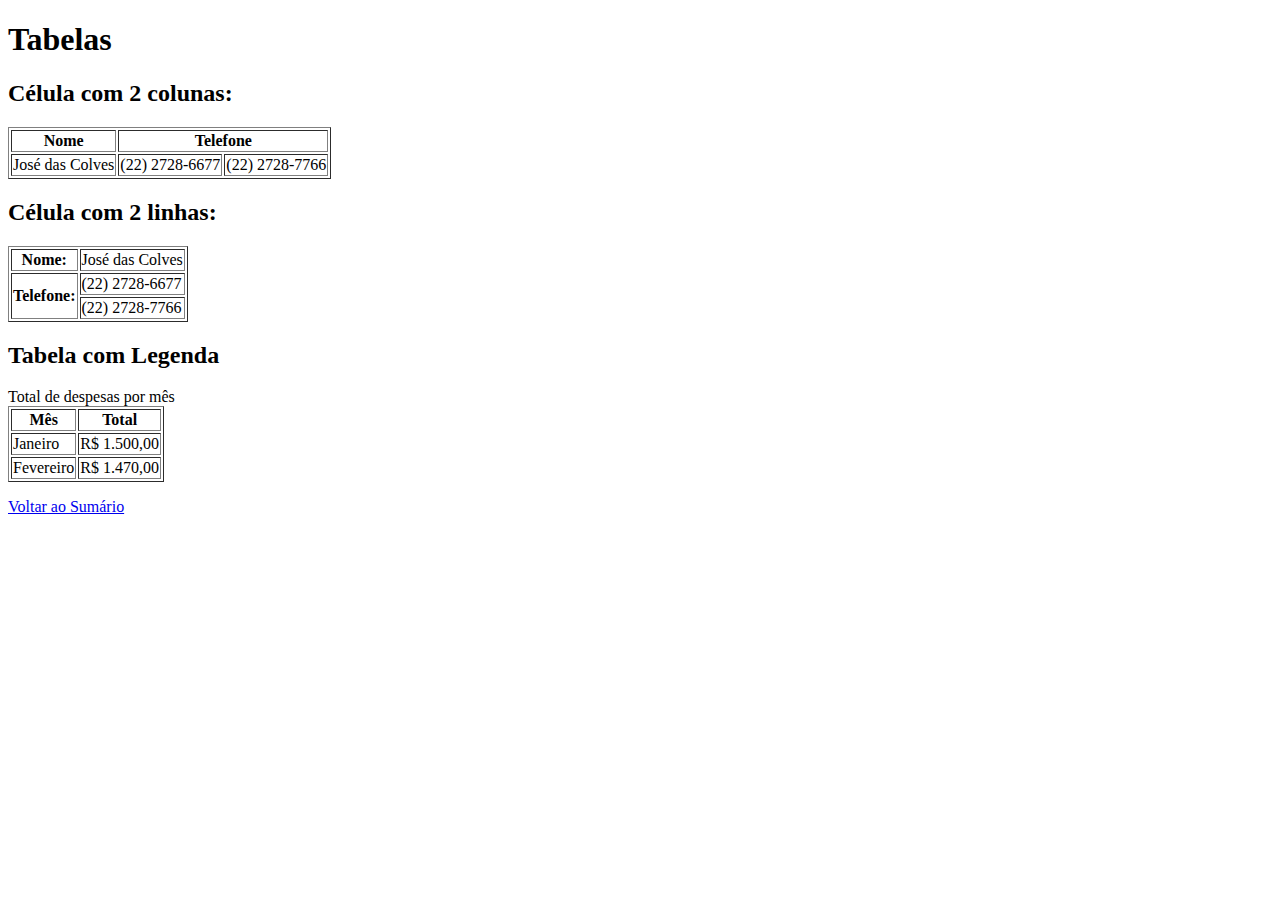
<file: curso/capitulo 1/exercicios cap 1/ex2.html>
<!DOCTYPE html>
<html lang="pt-br">

<head>
    <meta charset="UTF-8">
    <meta name="viewport" content="width=device-width, initial-scale=1.0">
    <title>Tabelas</title>
</head>

<body>
    <h1><b>Tabelas</b></h1>
    <h2><b>Célula com 2 colunas:</b></h2>

    <table border="">
        <tr>
            <th>Nome</th>
            <th colspan="2">Telefone</th>
        </tr>
        <tr>
            <td>José das Colves</td>
            <td>(22) 2728-6677</td>
            <td>(22) 2728-7766</td>
        </tr>
    </table>

    <h2><b>Célula com 2 linhas:</b></h2>
    <table border="1">
        <tr>
            <th>Nome:</th>
            <td>José das Colves</td>
        </tr>
        <tr>
            <th rowspan="2"><b>Telefone:</b></th>
            <td>(22) 2728-6677</td>
        </tr>
        <tr>
            <td>(22) 2728-7766</td>
        </tr>
    </table>

    <h2><b>Tabela com Legenda</b></h2>

    <caption>Total de despesas por mês</caption>

    <table border="1">
        <tr>
            <th>Mês</th>
            <th>Total</th>
        </tr>
        <tr>
            <td>Janeiro</td>
            <td>R$ 1.500,00</td>
        </tr>
        <tr>
            <td>Fevereiro</td>
            <td>R$ 1.470,00</td>
        </tr>
    </table>
    <p><a href="../../sumario.html">Voltar ao Sumário</a></p>

</body>
</html>
</file>
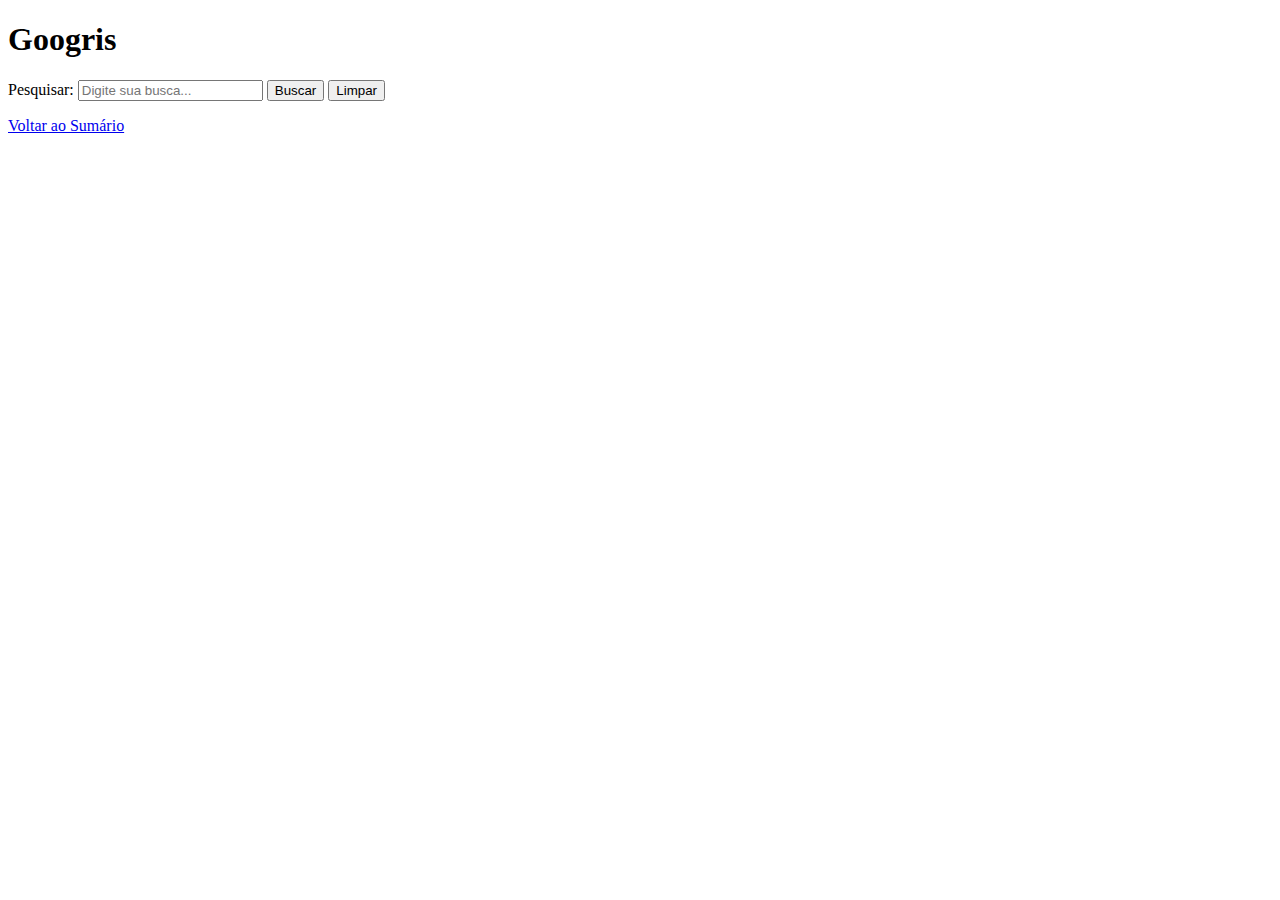
<file: curso/capitulo 1/exercicios cap 1/ex3.html>
<!DOCTYPE html>
<html lang="pt-br">

<head>
    <meta charset="UTF-8">
    <meta name="viewport" content="width=device-width, initial-scale=1.0">
    <title>Buscador do Google</title>
</head>

<body>
    <h1>Googris</h1>
    <form action="https://www.google.com/search" method="get" targe="_blank">Pesquisar:
        <input type="text" name="q" placeholder="Digite sua busca..." required>
        <button type="submit">Buscar</button>
        <button type="reset">Limpar</button>
    </form>
    <p><a href="../../sumario.html">Voltar ao Sumário</a></p>

</body>
</html>
</file>
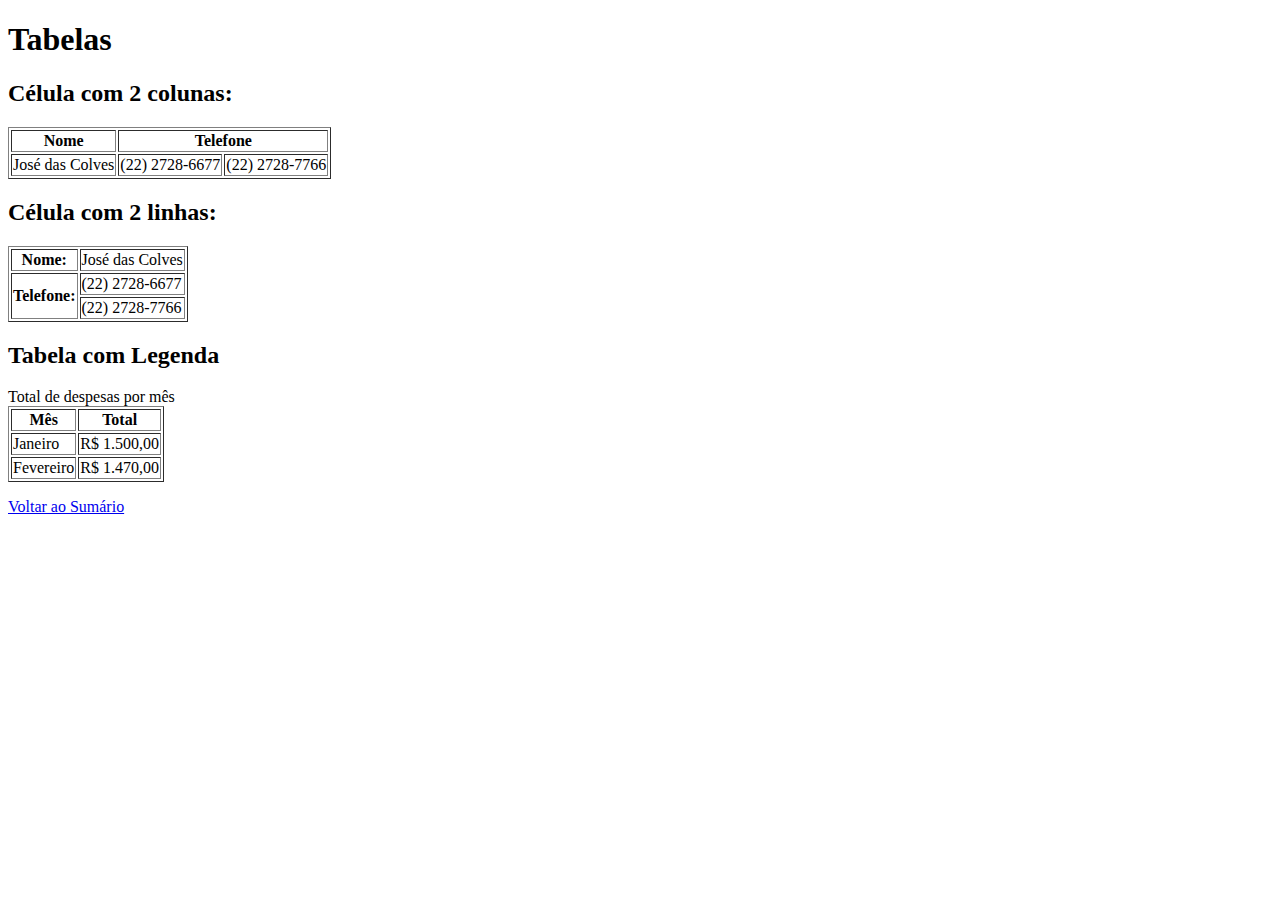
<file: curso/capitulo 1/exercicios/ex2.html>
<!DOCTYPE html>
<html lang="pt-br">

<head>
    <meta charset="UTF-8">
    <meta name="viewport" content="width=device-width, initial-scale=1.0">
    <title>Tabelas</title>
</head>

<body>
    <h1><b>Tabelas</b></h1>
    <h2><b>Célula com 2 colunas:</b></h2>

    <table border="">
        <tr>
            <th>Nome</th>
            <th colspan="2">Telefone</th>
        </tr>
        <tr>
            <td>José das Colves</td>
            <td>(22) 2728-6677</td>
            <td>(22) 2728-7766</td>
        </tr>
    </table>

    <h2><b>Célula com 2 linhas:</b></h2>
    <table border="1">
        <tr>
            <th>Nome:</th>
            <td>José das Colves</td>
        </tr>
        <tr>
            <th rowspan="2"><b>Telefone:</b></th>
            <td>(22) 2728-6677</td>
        </tr>
        <tr>
            <td>(22) 2728-7766</td>
        </tr>
    </table>

    <h2><b>Tabela com Legenda</b></h2>

    <caption>Total de despesas por mês</caption>

    <table border="1">
        <tr>
            <th>Mês</th>
            <th>Total</th>
        </tr>
        <tr>
            <td>Janeiro</td>
            <td>R$ 1.500,00</td>
        </tr>
        <tr>
            <td>Fevereiro</td>
            <td>R$ 1.470,00</td>
        </tr>
    </table>
    <p><a href="../sumario.html">Voltar ao Sumário</a></p>

</body>
</html>
</file>
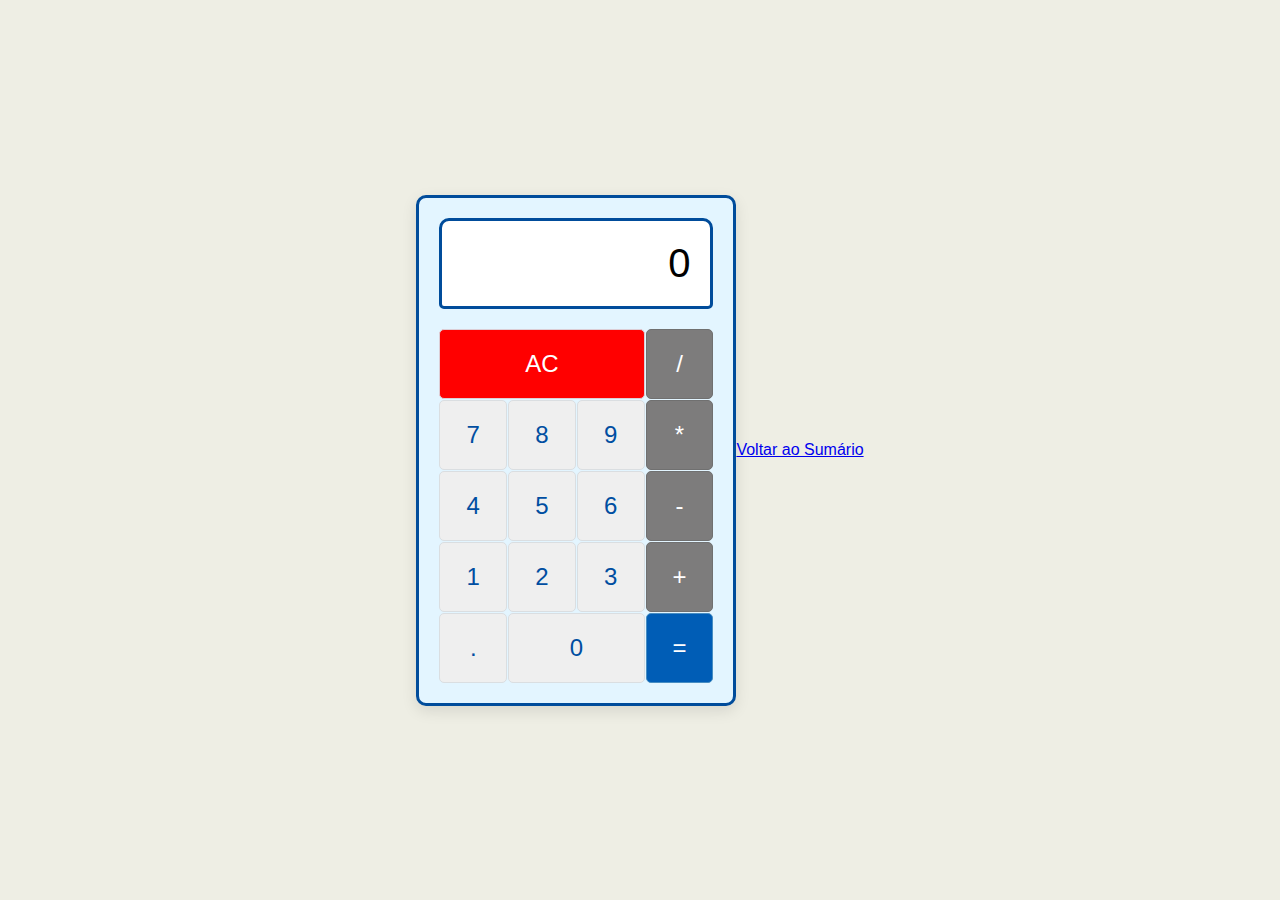
<file: curso/capitulo 2/exercicios cap 2/Exercício 4/calculadora.html>
<!DOCTYPE html>
<html lang="pt-br">

<head>
    <meta charset="UTF-8">
    <meta name="viewport" content="width=device-width, initial-scale=1.0">
    <title>Calculadora</title>
    <link rel="stylesheet" href="calculadora.css">
</head>


<body>
    <div class="calculator">

        <div id="display" class="display">0</div>

        <div class="buttons">
            <button class="btn clear" data-action="clear">AC</button>
            <button class="btn operator" data-action="divide">/</button>
            
            <button class="btn" data-value="7">7</button>
            <button class="btn" data-value="8">8</button>
            <button class="btn" data-value="9">9</button>
            <button class="btn operator" data-action="multiply">*</button>
            
            <button class="btn" data-value="4">4</button>
            <button class="btn" data-value="5">5</button>
            <button class="btn" data-value="6">6</button>
            <button class="btn operator" data-action="subtract">-</button>
            
            <button class="btn" data-value="1">1</button>
            <button class="btn" data-value="2">2</button>
            <button class="btn" data-value="3">3</button>
            <button class="btn operator" data-action="add">+</button>
            
            <button class="btn" data-action="decimal">.</button>
            <button class="btn zero" data-value="0">0</button>
            <button class="btn equal" data-action="calculate">=</button>
        </div>
    </div>

    <script src="calculadora.js" defer></script>
    <p class="voltar"><a href="../../../sumario.html">Voltar ao Sumário</a></p>
</body>
</html>
</file>
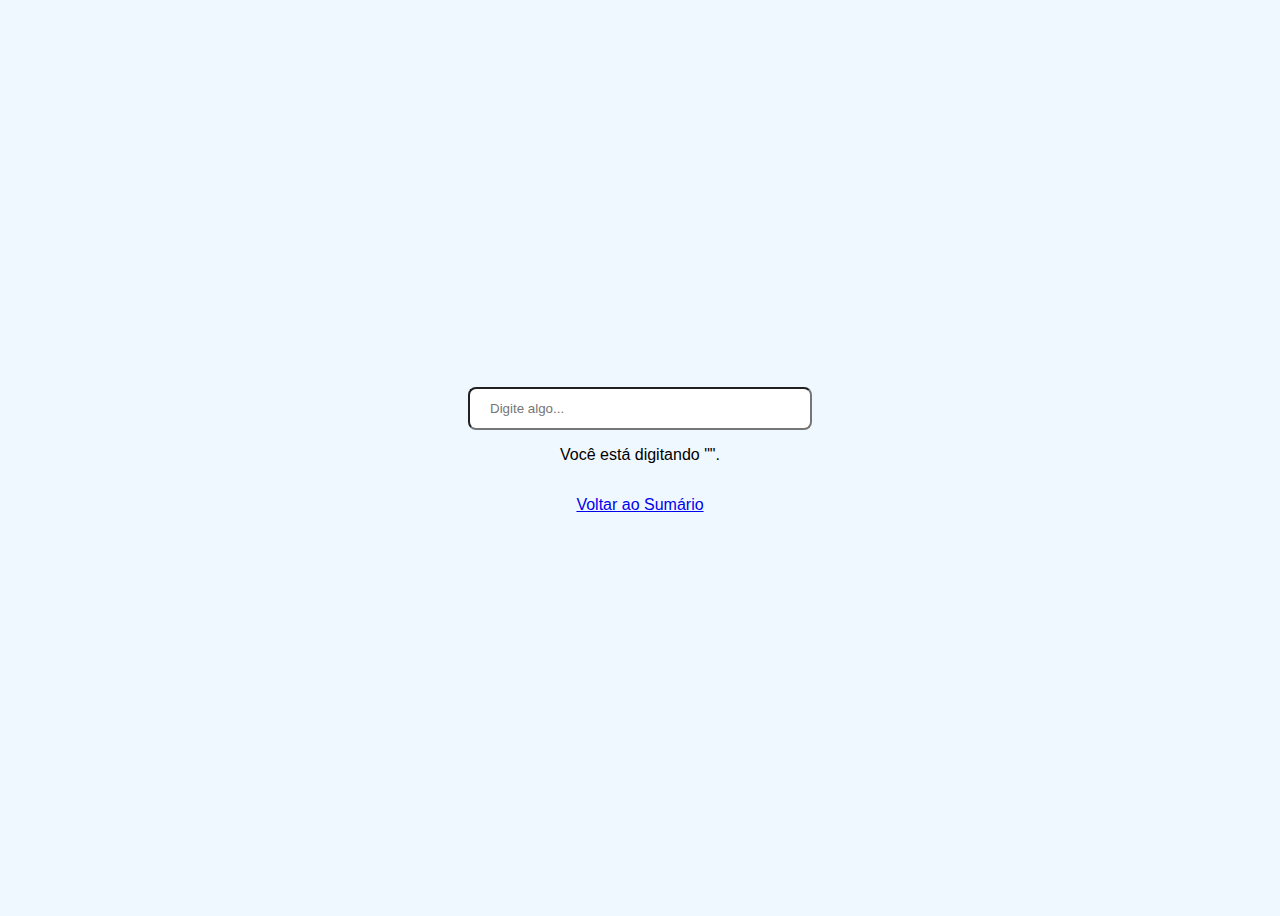
<file: curso/capitulo 2/exercicios cap 2/Exercício 5/digitacao.html>
<!DOCTYPE html>
<html lang="pt-br">

<head>
    <meta charset="UTF-8">
    <title>Digitação</title>
    <link rel="stylesheet" href="digitacao.css">
</head>

<body>

    <input type="text" id="input-text" placeholder="Digite algo...">
    <p>Você está digitando "<span id="typed"></span>".</p>

    <script src="digitacao.js"></script>


    <p><a href="../../../sumario.html">Voltar ao Sumário</a></p>
</body>

</html>
</file>
<file: curso/style.css>
body{
    background-color: aliceblue;
}
</file>
<file: curso/capitulo 2/exercicios cap 2/Exercício 4/calculadora.css>
* {
    margin: 0;
    padding: 0;
    box-sizing: border-box;
}

body {
    font-family: Arial, sans-serif;
    background-color: #eeeee4;
    display: flex;
    justify-content: center;
    align-items: center;
    min-height: 100vh;
}

.calculator{
    width: 320px;
    border-radius: 10px;    ;
    background-color: #e3f5ff;
    padding: 20px;
    border-radius: 10px;
    box-shadow: 0 5px 15px rgba(0, 0, 0, 0.1);
    border: 3px solid #004c9b;
}

#display {
    width: 100%;
    background-color: #fff;
    padding: 20px;
    border-radius: 5px;
    text-align: right;
    font-size: 2.5em;
    border: 3px solid #004c9b;
    border-top-left-radius: 10px;
    border-top-right-radius: 10px;
    overflow-wrap: break-word;
    word-break: normal;
}

.buttons {
    padding-top: 20px;
    display: grid;
    grid-template-columns: repeat(4, 1fr);
    gap: 1px;
}

.btn {
    background-color: #efefef;
    color: #004ea1;
    border: 1px solid #dadee1;
    padding: 20px;
    font-size: 1.5em;
    border-radius: 5px;
    cursor: pointer;
}
.btn:hover {
    background-color: #dadee1;
    border: 1px solid #efefef;
}

.operator {
    background-color: #7d7c7c;
    color: #fff;
    border: 1px solid #707070;
}

.operator:hover {
    background-color: #707070;
    color: #fff;
    border: 1px solid #7d7c7c;
}

.clear {
    background-color: #ff0000;
    color: #FFF;
    grid-column: span 3;
    border: 1px solid #dccdd5;
}

.clear:hover {
    background-color: #ff4d4d;
    border: 1px solid #dccdd5;
}

.equal {
    background-color: #005db6;
    color: #fff;
    border: 1px solid #478dc2;
}

.equal:hover {
    background-color: #478dc2;
    color: #fff;
    border: 1px solid #005db6;
}

.zero {
    background-color: #efefef;
    color: #004ea1;
    border: 1px solid #dadee1;
    grid-column: span 2;
}
</file>
<file: curso/capitulo 2/exercicios cap 2/Exercício 5/digitacao.css>
body {
    font-family: 'Segoe UI', Tahoma, Geneva, Verdana, sans-serif;
    display: flex;
    background-color: aliceblue;
    flex-direction: column;
    align-items: center;
    justify-content: center;
    height: 100vh;
}

#input-text {
    padding: 12px 20px;
    border-radius: 8px;
    width: 300px;
    outline: none;
}

.typing {
    font-size: 18px;
    padding: 12px 18px;
    border-radius: 8px;
    box-shadow: 0 2px 4px rgba(0, 0, 0, 0.2);
    max-width: 90%;
    text-align: center;
}
</file>
